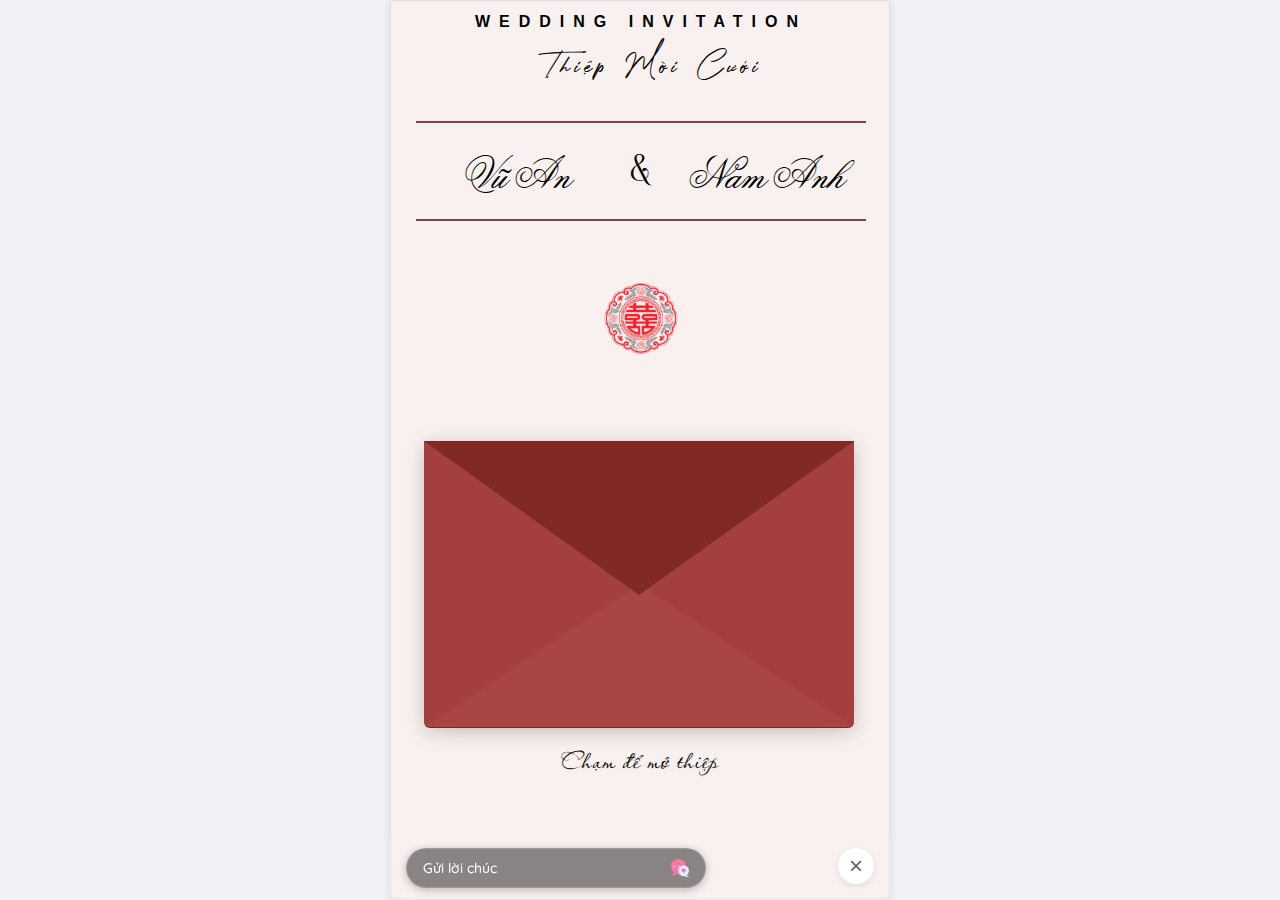
<file: index.html>
<!DOCTYPE html>
<html lang="vi">
  <head>
    <meta charset="UTF-8" />
    <meta name="viewport" content="width=device-width, initial-scale=1.0" />

    <!-- Primary Meta Tags -->
    <title>Thiệp cưới - Vũ An & Nam Anh - 30.11.2025</title>
    <meta name="title" content="Thiệp cưới Vũ An & Nam Anh 💒" />
    <meta
      name="description"
      content="Trân trọng kính mời bạn đến dự lễ thành hôn của chúng mình. Ngày 30/11/2025 | 13:30 ❤️"
    />

    <!-- Open Graph / Facebook -->
    <meta property="og:type" content="website" />
    <meta
      property="og:url"
      content="https://happyweddingnamanhvuan.netlify.app/"
    />
    <meta property="og:title" content="Thiệp cưới Vũ An & Nam Anh 💒" />
    <meta
      property="og:description"
      content="Trân trọng kính mời bạn đến dự lễ thành hôn của chúng mình. Ngày 30/11/2025 | 13:30 ❤️"
    />
    <meta
      property="og:image"
      content="https://happyweddingnamanhvuan.netlify.app/images/og-preview.jpg"
    />
    <meta
      property="og:image:secure_url"
      content="https://happyweddingnamanhvuan.netlify.app/images/og-preview.jpg"
    />
    <meta property="og:image:width" content="1200" />
    <meta property="og:image:height" content="630" />
    <meta property="og:image:alt" content="Vũ An & Nam Anh Wedding" />
    <meta property="og:image:type" content="image/jpeg" />
    <meta property="og:locale" content="vi_VN" />
    <meta property="og:site_name" content="Thiệp cưới Vũ An & Nam Anh" />

    <!-- Twitter Card -->
    <meta name="twitter:card" content="summary_large_image" />
    <meta
      name="twitter:url"
      content="https://happyweddingnamanhvuan.netlify.app/"
    />
    <meta name="twitter:title" content="Thiệp cưới Vũ An & Nam Anh 💒" />
    <meta
      name="twitter:description"
      content="Trân trọng kính mời bạn đến dự lễ thành hôn của chúng mình. Ngày 30/11/2025 | 13:30 ❤️"
    />
    <meta
      name="twitter:image"
      content="https://happyweddingnamanhvuan.netlify.app/images/og-preview.jpg"
    />

    <!-- Zalo Meta Tags -->
    <meta
      property="zalo:image"
      content="https://happyweddingnamanhvuan.netlify.app/images/og-preview.jpg"
    />
    <meta property="zalo:title" content="Thiệp cưới Vũ An & Nam Anh 💒" />
    <meta
      property="zalo:description"
      content="Trân trọng kính mời bạn đến dự lễ thành hôn của chúng mình. Ngày 30/11/2025 | 13:30 ❤️"
    />

    <!-- Favicon -->
    <link rel="icon" type="image/png" href="images/image1.png" />
    <link rel="apple-touch-icon" href="images/image1.png" />

    <link rel="stylesheet" href="css/style.css" />
    <link rel="preconnect" href="https://fonts.googleapis.com" />
    <link rel="preconnect" href="https://fonts.gstatic.com" crossorigin />
    <link
      href="https://fonts.googleapis.com/css2?family=Quicksand:wght@300;400;500;600;700&family=Great+Vibes&display=swap"
      rel="stylesheet"
    />
  </head>
  <body>
    <!-- Opening Screen Overlay -->
    <!-- <div class="opening-overlay" id="openingOverlay">
      <button class="open-button" id="openButton">Mở Thiệp</button>
    </div> -->

    <!-- Audio (starts when user opens the envelope) -->
    <audio
      id="bgMusic"
      src="music/leduong.mp3"
      loop
      preload="auto"
      playsinline
    ></audio>

    <!-- Main Container -->
    <div class="pc-container">
      <div class="pc-content">
        <div
          class="relative overflow-x-hidden styles_customScroll__kBx4W"
          style="background-color: #f9f1ef"
        >
          <!-- Root Page Container -->
          <div id="root-page-container">
            <div style="position: relative; width: 500px; height: 6200px">
              <!-- ========== SECTION 1: OPENING WITH ENVELOPE ========== -->

              <!-- Envelope Component -->
              <div
                data-node-id="rP4afTQMIg"
                style="
                  position: absolute;
                  top: 440px;
                  left: 33.2815px;
                  width: 430.1px;
                  height: 286.734px;
                  z-index: 77;
                  cursor: pointer;
                  transform: rotate(0deg);
                "
                class="animated-envelope-component"
                id="envelopeComponent"
              >
                <div
                  data-transition-key="rP4afTQMIg-slide-up-1.3-0.3-ease-out-false"
                  style="width: 100%; height: 100%"
                >
                  <!-- <div class="envelope-shadow"></div> -->
                  <div class="envelope-container close" id="envelopeContainer">
                    <!-- Back pocket (túi sau - nằm dưới cùng) -->
                    <div class="back pocket"></div>

                    <!-- Letter with photo (lá thư - nằm trong túi sau) -->
                    <div class="letter">
                      <img
                        src="./images/envelope.jpg"
                        alt="Couple"
                        style="
                          object-position: center -100px;
                          width: 100%;
                          height: 100%;
                          object-fit: cover;
                          border-radius: 6px;
                        "
                      />
                    </div>

                    <!-- Hearts (trái tim bay) -->
                    <div class="hearts">
                      <div class="heart a1"></div>
                      <div class="heart a2"></div>
                      <div class="heart a3"></div>
                    </div>

                    <!-- Front pocket (túi trước - nằm trước ảnh) -->
                    <div class="front pocket"></div>

                    <!-- Front flap (nắp trước - nằm trên cùng) -->
                    <div class="front flap"></div>

                    <!-- Wax seal (con dấu - nằm trên nắp) -->
                    <div
                      style="
                        background-image: url('https://cdn.cinelove.me/assets/plugins/wax-seal.webp');
                      "
                      class="wax-seal"
                    ></div>
                  </div>
                </div>
              </div>

              <!-- Tap to open hint under the envelope -->
              <div
                data-node-id="tapToOpen"
                style="
                  position: absolute;
                  top: 740px;
                  left: 0;
                  width: 500px;
                  height: auto;
                  z-index: 2;
                "
                class="text-box-component"
              >
                <div
                  data-transition-key="tapToOpen-slide-up-1.3-0.2-ease-out-false"
                >
                  <div class="open-hint">Chạm để mở thiệp</div>
                </div>
              </div>

              <!-- WEDDING INVITATION Text -->
              <div
                data-node-id="jEwFwxPy6x"
                style="
                  position: absolute;
                  top: 12.34719px;
                  left: 10px;
                  width: 480px;
                  height: auto;
                  z-index: 0;
                "
                class="text-box-component"
              >
                <div
                  data-transition-key="jEwFwxPy6x-slide-up-1.3-0-ease-out-false"
                >
                  <div
                    style="
                      color: #000000;
                      font-size: 16px;
                      font-weight: 700;
                      font-family: Arial;
                      text-align: center;
                      letter-spacing: 9px;
                    "
                  >
                    WEDDING INVITATION
                  </div>
                </div>
              </div>

              <!-- Thiệp mời cưới -->
              <div
                data-node-id="T_GUXbKvJQ"
                style="
                  position: absolute;
                  top: 53.896px;
                  left: 119.5px;
                  width: 286px;
                  height: auto;
                  z-index: 0;
                "
                class="text-box-component"
              >
                <div
                  data-transition-key="T_GUXbKvJQ-slide-up-1.3-0-ease-out-false"
                >
                  <div
                    style="
                      color: #000000;
                      font-size: 30px;
                      font-weight: 500;
                      font-family: 'fzPhotograph';
                      text-align: center;
                      letter-spacing: 5px;
                    "
                  >
                    Thiệp Mời Cưới
                  </div>
                </div>
              </div>

              <div
                style="
                  width: 90%;
                  height: 100px;
                  position: absolute;
                  top: 120px;
                  left: 5%;
                  display: flex;
                  text-align: center;
                  align-items: center;
                  border-top: 2px solid #834343;
                  border-bottom: 2px solid #834343;
                  margin: 0 auto;
                "
              >
                <!-- Vũ An -->
                <div
                  data-node-id="gGIGEA6OsO"
                  style="
                    position: relative;
                    width: 200px;
                    height: auto;
                    z-index: 0;
                  "
                  class="text-box-component"
                >
                  <div
                    data-transition-key="gGIGEA6OsO-slide-right-1.3-0-ease-out-false"
                  >
                    <div
                      style="
                        color: #000000;
                        font-size: 45px;
                        font-weight: 500;
                        font-family: 'BucThu', cursive;
                        text-align: center;
                      "
                    >
                      Vũ An
                    </div>
                  </div>
                </div>

                <!-- & Symbol -->
                <div
                  data-node-id="kwkIyNdroq"
                  style="
                    position: relative;
                    width: 50px;
                    height: 50px;
                    z-index: 0;
                  "
                  class="text-box-component"
                >
                  <div
                    data-transition-key="kwkIyNdroq-slide-up-1.3-0-ease-out-false"
                  >
                    <div
                      style="
                        color: #000000;
                        font-size: 35px;
                        font-weight: 300;
                        text-align: center;
                        font-family: 'Belinda Avenue', cursive;
                      "
                    >
                      &
                    </div>
                  </div>
                </div>
                <!-- Nam Anh -->
                <div
                  data-node-id="qwGJp4zhBD"
                  style="
                    position: relative;
                    width: 200px;
                    height: auto;
                    z-index: 0;
                  "
                  class="text-box-component"
                >
                  <div
                    data-transition-key="qwGJp4zhBD-slide-left-1.3-0-ease-out-false"
                  >
                    <div
                      style="
                        color: #000000;
                        font-size: 45px;
                        font-weight: 500;
                        font-family: 'BucThu', cursive;
                        text-align: center;
                      "
                    >
                      Nam Anh
                    </div>
                  </div>
                </div>
              </div>

              <!-- Center icon between names and envelope -->
              <div
                data-node-id="centerIconDoubleHappiness"
                style="
                  position: absolute;
                  top: 290px;
                  left: 223px;
                  width: 54px;
                  height: 54px;
                  z-index: 50;
                "
              >
                <img
                  src="./images/song_hy.png"
                  alt="Song hỷ"
                  style="
                    width: 100%;
                    height: 100%;
                    object-fit: contain;
                    scale: 1.4;
                    display: block;
                    filter: drop-shadow(0 1px 0 rgba(0, 0, 0, 0.05));
                  "
                />
              </div>

              <!-- ========== SECTION 2: COUNTDOWN ========== -->

              <!-- Decoration Material -->
              <div
                data-node-id="T_vyO9UNYN"
                style="
                  position: absolute;
                  top: 800px;
                  left: 25px;
                  width: 449px;
                  height: 600px;
                  z-index: 0;
                  opacity: 1;
                "
              >
                <div
                  data-transition-key="T_vyO9UNYN-slide-up-1.3-0.2-ease-out-false"
                  class="material-component"
                  style="
                    background-image: url('./images/image1.png');
                    background-size: cover;
                    background-position: center -70px;
                    border-radius: 8px;
                  "
                ></div>
              </div>

              <!-- Semi-transparent panel behind Countdown + Invitation text -->
              <div
                data-node-id="countdownOverlay"
                style="
                  position: absolute;
                  top: 1075px;
                  left: 47px;
                  width: 405px;
                  height: 300px;
                  z-index: 0;
                  border-radius: 8px;
                  background: rgba(255, 255, 255, 0.7);
                  box-shadow: 0 6px 22px rgba(0, 0, 0, 0.12);
                  border: 1px solid rgba(131, 67, 67, 0.08);
                "
              ></div>

              <!-- Countdown Component -->
              <div
                data-node-id="VcnezT8FF4"
                style="
                  position: absolute;
                  top: 1100px;
                  left: 92px;
                  width: 310px;
                  height: 65px;
                  z-index: 0;
                "
              >
                <div
                  data-transition-key="VcnezT8FF4-slide-up-1.3-0.3-ease-out-false"
                >
                  <div
                    style="color: #fff; width: 100%; height: 100%"
                    class="countdown"
                    id="countdown"
                  >
                    <div
                      style="
                        background-color: #a3403d;
                        width: 60px;
                        height: 60px;
                      "
                    >
                      <div
                        id="days"
                        style="
                          font-family: Arial;
                          color: white;
                          font-weight: lighter;
                          font-size: 14px;
                        "
                      >
                        0
                      </div>
                      <div
                        style="
                          font-family: Arial;
                          color: white;
                          font-weight: lighter;
                          font-size: 14px;
                        "
                      >
                        ngày
                      </div>
                    </div>
                    <div
                      style="
                        background-color: #a3403d;
                        width: 60px;
                        height: 60px;
                      "
                    >
                      <div
                        id="hours"
                        style="
                          font-family: Arial;
                          color: white;
                          font-weight: lighter;
                          font-size: 14px;
                        "
                      >
                        0
                      </div>
                      <div
                        style="
                          font-family: Arial;
                          color: white;
                          font-weight: lighter;
                          font-size: 14px;
                        "
                      >
                        giờ
                      </div>
                    </div>
                    <div
                      style="
                        background-color: #a3403d;
                        width: 60px;
                        height: 60px;
                      "
                    >
                      <div
                        id="minutes"
                        style="
                          font-family: Arial;
                          color: white;
                          font-weight: lighter;
                          font-size: 14px;
                        "
                      >
                        0
                      </div>
                      <div
                        style="
                          font-family: Arial;
                          color: white;
                          font-weight: lighter;
                          font-size: 14px;
                        "
                      >
                        phút
                      </div>
                    </div>
                    <div
                      style="
                        background-color: #a3403d;
                        width: 60px;
                        height: 60px;
                      "
                    >
                      <div
                        id="seconds"
                        style="
                          font-family: Arial;
                          color: white;
                          font-weight: lighter;
                          font-size: 14px;
                        "
                      >
                        0
                      </div>
                      <div
                        style="
                          font-family: Arial;
                          color: white;
                          font-weight: lighter;
                          font-size: 14px;
                        "
                      >
                        giây
                      </div>
                    </div>
                  </div>
                </div>
              </div>

              <!-- INVITATION -->
              <div
                data-node-id="HKFOtc7D8d"
                style="
                  position: absolute;
                  top: 1170px;
                  left: 42.5px;
                  width: 442px;
                  height: auto;
                  z-index: 0;
                "
              >
                <div
                  data-transition-key="HKFOtc7D8d-slide-up-1.3-0-ease-out-false"
                >
                  <div
                    style="
                      color: #8b2f30;
                      font-size: 26px;
                      font-weight: 500;
                      font-family: Arial;
                      text-align: center;
                      letter-spacing: 11px;
                    "
                  >
                    INVITATION
                  </div>
                </div>
              </div>

              <!-- Invitation Text -->
              <div
                data-node-id="yzG9SiFPMT"
                style="
                  position: absolute;
                  top: 1210px;
                  left: 73px;
                  width: 365px;
                  height: auto;
                  z-index: 0;
                "
              >
                <div
                  data-transition-key="yzG9SiFPMT-slide-up-1.3-0-ease-out-false"
                >
                  <div
                    style="
                      color: #8b2f30;
                      font-size: 15px;
                      font-weight: 500;
                      font-family: Quicksand;
                      text-align: center;
                      line-height: 1.62;
                    "
                  >
                    Gửi đến gia đình và bạn bè thân mến,<br />
                    Cảm ơn bạn đã dành thời gian quý báu và thật vinh hạnh khi
                    được chia sẻ niềm hạnh phúc của chúng mình cùng bạn.<br />
                    Trân trọng kính mời bạn đến dự lễ cưới của chúng mình
                  </div>
                </div>
              </div>

              <!-- ========== SECTION 3: CEREMONY DETAILS ========== -->

              <!-- Thin vertical lines above and below "Lễ Thành Hôn" -->
              <div
                data-node-id="ceremonyLineTop"
                style="
                  position: absolute;
                  top: 1410px;
                  left: 49px;
                  width: 5px;
                  height: 86px;
                  border-radius: 2px;
                  background: linear-gradient(
                    to right,
                    rgba(163, 64, 61, 0.18) 0 0.6px,
                    #000000 0.6px 2.4px,
                    rgba(163, 64, 61, 0.18) 2.4px 3px
                  );
                  opacity: 0.95;
                  box-shadow: 0 0 0.5px rgba(131, 67, 67, 0.25);
                  z-index: 0;
                "
              ></div>
              <div
                data-node-id="ceremonyLineBottom"
                style="
                  position: absolute;
                  top: 1648px;
                  left: 49px;
                  width: 5px;
                  height: 86px;
                  border-radius: 2px;
                  background: linear-gradient(
                    to right,
                    rgba(163, 64, 61, 0.18) 0 0.6px,
                    #000000 0.6px 2.4px,
                    rgba(163, 64, 61, 0.18) 2.4px 3px
                  );
                  opacity: 0.95;
                  box-shadow: 0 0 0.5px rgba(131, 67, 67, 0.25);
                  z-index: 0;
                "
              ></div>

              <div
                data-node-id="tvLlRJXyQh"
                style="
                  position: absolute;
                  top: 1509px;
                  left: 0px;
                  width: 100px;
                  height: auto;
                  z-index: 0;
                "
              >
                <div
                  data-transition-key="tvLlRJXyQh-slide-right-1.3-0-ease-out-false"
                >
                  <div
                    style="
                      color: #1f1a1a;
                      font-size: 29px;
                      font-weight: bolder;
                      font-family: 'HoaTay1', cursive;
                      text-align: center;
                    "
                  >
                    Lễ
                  </div>
                </div>
              </div>

              <div
                data-node-id="t5yH0GPYHd"
                style="
                  position: absolute;
                  top: 1551.85px;
                  left: 0px;
                  width: 100px;
                  height: auto;
                  z-index: 0;
                "
              >
                <div
                  data-transition-key="t5yH0GPYHd-slide-right-1.3-0-ease-out-false"
                >
                  <div
                    style="
                      color: #1f1a1a;
                      font-size: 29px;
                      font-weight: bolder;
                      font-family: 'HoaTay1', cursive;
                      text-align: center;
                    "
                  >
                    Thành
                  </div>
                </div>
              </div>

              <div
                data-node-id="kp-24SGAyV"
                style="
                  position: absolute;
                  top: 1598.04px;
                  left: 0px;
                  width: 100px;
                  height: auto;
                  z-index: 0;
                "
              >
                <div
                  data-transition-key="kp-24SGAyV-slide-right-1.3-0-ease-out-false"
                >
                  <div
                    style="
                      color: #1f1a1a;
                      font-size: 29px;
                      font-weight: bolder;
                      font-family: 'HoaTay1', cursive;
                      text-align: center;
                    "
                  >
                    Hôn
                  </div>
                </div>
              </div>

              <!-- Groom Name -->
              <div
                data-node-id="nH7HtbJpq4"
                style="
                  position: absolute;
                  top: 1490.98px;
                  left: 100.8px;
                  width: 250px;
                  height: auto;
                  z-index: 0;
                "
              >
                <div
                  data-transition-key="nH7HtbJpq4-slide-up-1.3-0-ease-out-false"
                >
                  <div
                    style="
                      color: #8b2f30;
                      font-size: 40px;
                      font-weight: bold;
                      font-family: 'HoaTay1', cursive;
                      text-align: center;
                    "
                  >
                    Vũ Nam Anh
                  </div>
                </div>
              </div>

              <!-- Bride Name -->
              <div
                data-node-id="JBgwRLwkbL"
                style="
                  position: absolute;
                  top: 1607.4px;
                  left: 231.5px;
                  width: 250px;
                  height: auto;
                  z-index: 0;
                "
              >
                <div
                  data-transition-key="JBgwRLwkbL-slide-left-1.3-0-ease-out-false"
                >
                  <div
                    style="
                      color: #8b2f30;
                      font-size: 40px;
                      font-weight: bold;
                      font-family: 'HoaTay1', cursive;
                      text-align: center;
                    "
                  >
                    Vũ Thị An
                  </div>
                </div>
              </div>

              <!-- & Symbol -->
              <div
                data-node-id="papp_oyCWW"
                style="
                  position: absolute;
                  top: 1560.84px;
                  left: 153.05px;
                  width: 206.5px;
                  height: auto;
                  z-index: 0;
                "
              >
                <div
                  data-transition-key="papp_oyCWW-slide-up-1.3-0-ease-out-false"
                >
                  <div
                    style="
                      color: #8b2f30;
                      font-size: 30px;
                      font-weight: bold;
                      text-align: center;
                      font-family: 'HoaTay1', cursive;
                    "
                  >
                    &
                  </div>
                </div>
              </div>

              <!-- Parents Info - Groom -->
              <div
                data-node-id="uCv5Voh3eD"
                style="
                  position: absolute;
                  top: 1745px;
                  left: -5.15px;
                  width: 201.5px;
                  height: auto;
                  z-index: 0;
                "
              >
                <div
                  data-transition-key="uCv5Voh3eD-slide-right-1.3-0-ease-out-false"
                >
                  <div
                    style="
                      color: #000000;
                      font-size: 23px;
                      font-family: 'Belinda Avenue', cursive;
                      text-align: center;
                    "
                  >
                    Nhà Trai
                  </div>
                </div>
              </div>

              <div
                data-node-id="fxn1f33Y3m"
                style="
                  position: absolute;
                  top: 1793.2px;
                  left: 3.85px;
                  width: 193.9px;
                  height: auto;
                  z-index: 0;
                "
              >
                <div
                  data-transition-key="fxn1f33Y3m-slide-right-1.3-0-ease-out-false"
                >
                  <div
                    style="
                      color: #000000;
                      font-size: 18px;
                      font-weight: 500;
                      font-family: Quicksand;
                      text-align: center;
                    "
                  >
                    Ông: Vũ Ngọc Sang
                  </div>
                </div>
              </div>

              <div
                data-node-id="lEdDtKu3Tk"
                style="
                  position: absolute;
                  top: 1822.2px;
                  left: 3.9px;
                  width: 193.9px;
                  height: auto;
                  z-index: 0;
                "
              >
                <div
                  data-transition-key="lEdDtKu3Tk-slide-right-1.3-0-ease-out-false"
                >
                  <div
                    style="
                      color: #000000;
                      font-size: 18px;
                      font-weight: 500;
                      font-family: Quicksand;
                      text-align: center;
                    "
                  >
                    Bà : Nguyễn Thị Thu
                  </div>
                </div>
              </div>

              <div
                data-node-id="8B86R18A1v"
                style="
                  position: absolute;
                  top: 1854.95px;
                  left: 3.9px;
                  width: 193.9px;
                  height: auto;
                  z-index: 0;
                "
              >
                <div
                  data-transition-key="8B86R18A1v-slide-right-1.3-0-ease-out-false"
                >
                  <div
                    style="
                      color: #000000;
                      font-size: 18px;
                      font-weight: 500;
                      font-family: Quicksand;
                      text-align: center;
                    "
                  >
                    Hưng Yên
                  </div>
                </div>
              </div>

              <!-- Parents Info - Bride -->
              <div
                data-node-id="Fh53RbqNJ3"
                style="
                  position: absolute;
                  top: 1745px;
                  left: 296.05px;
                  width: 201.5px;
                  height: auto;
                  z-index: 0;
                "
              >
                <div
                  data-transition-key="Fh53RbqNJ3-slide-left-1.3-0-ease-out-false"
                >
                  <div
                    style="
                      color: #000000;
                      font-size: 23px;
                      font-family: 'Belinda Avenue', cursive;
                      text-align: center;
                    "
                  >
                    Nhà Gái
                  </div>
                </div>
              </div>

              <div
                data-node-id="PvD9attWk4"
                style="
                  position: absolute;
                  top: 1793.16px;
                  left: 265.05px;
                  width: 235px;
                  height: auto;
                  z-index: 0;
                "
              >
                <div
                  data-transition-key="PvD9attWk4-slide-left-1.3-0-ease-out-false"
                >
                  <div
                    style="
                      color: #000000;
                      font-size: 18px;
                      font-weight: 500;
                      font-family: Quicksand;
                      text-align: center;
                    "
                  >
                    Bà: Nguyễn Thị Nga
                  </div>
                </div>
              </div>

              <div
                data-node-id="tc9S5S9lDs"
                style="
                  position: absolute;
                  top: 1854.98px;
                  left: 280.5px;
                  width: 193.9px;
                  height: auto;
                  z-index: 0;
                "
              >
                <div
                  data-transition-key="tc9S5S9lDs-slide-left-1.3-0-ease-out-false"
                >
                  <div
                    style="
                      color: #000000;
                      font-size: 18px;
                      font-weight: 500;
                      font-family: Quicksand;
                      text-align: center;
                    "
                  >
                    Hưng Yên
                  </div>
                </div>
              </div>

              <!-- ========== SECTION 4: WEDDING DETAILS ========== -->

              <!-- Decorative frame behind the Wedding Details block (like sample card) -->
              <div
                class="event-info-card"
                style="
                  top: 1892px;
                  left: 20px;
                  width: 460px;
                  height: 420px;
                  z-index: 0;
                "
              ></div>

              <div
                data-node-id="JFI-scVoG3"
                style="
                  position: absolute;
                  top: 1904.18px;
                  left: 25.5px;
                  width: 448px;
                  height: auto;
                  z-index: 0;
                "
              >
                <div
                  data-transition-key="JFI-scVoG3-slide-up-1.3-0-ease-out-false"
                >
                  <div
                    style="
                      color: #3b3232;
                      font-size: 26px;
                      font-weight: bold;
                      font-family: 'Belinda Avenue';
                      text-align: center;
                      text-transform: uppercase;
                      letter-spacing: 0;
                      -webkit-text-stroke: 0.01px #000000;
                      text-shadow: 0 0.01px 0 #000, 0.01px 0 0 #000,
                        0 -0.01px 0 #000, -0.01px 0 0 #000, 0.1px 0.1px 0 #000,
                        -0.01px 0.01px 0 #000, 0.1px -0.01px 0 #000,
                        -0.01px -0.01px 0 #000;
                    "
                  >
                    lễ thành hôn
                  </div>
                </div>
              </div>

              <div
                data-node-id="VPUtL1W7Ce"
                style="
                  position: absolute;
                  top: 1949.35px;
                  left: 25.5px;
                  width: 448px;
                  height: auto;
                  z-index: 0;
                "
              >
                <div
                  data-transition-key="VPUtL1W7Ce-slide-up-1.3-0-ease-out-false"
                >
                  <div
                    style="
                      color: #3b3232;
                      font-size: 16px;
                      font-weight: bold;
                      font-family: 'Belinda Avenue';
                      text-align: center;
                      text-transform: uppercase;
                      letter-spacing: 0;
                    "
                  >
                    Vào lúc 13:30 chủ nhật
                  </div>
                </div>
              </div>

              <!-- Date Display -->
              <div
                data-node-id="sMFaGlobqu"
                style="
                  position: absolute;
                  top: 1989.51px;
                  left: 17.3px;
                  width: 169.7px;
                  height: 96px;
                  border-top: 2px double #999999;
                  border-bottom: 2px double #999999;
                  box-sizing: border-box;
                  z-index: 0;
                "
              >
                <div
                  data-transition-key="sMFaGlobqu-slide-right-1.3-0-ease-out-false"
                  style="
                    width: 100%;
                    height: 100%;
                    display: flex;
                    align-items: center;
                    justify-content: center;
                  "
                >
                  <div
                    style="
                      color: #3b3232;
                      font-size: 28px;
                      font-weight: bold;
                      font-family: 'Belinda Avenue Local', 'Belinda Avenue';
                      text-align: center;
                      text-transform: uppercase;
                      letter-spacing: 0;
                      height: 34px;
                      -webkit-text-stroke: 0.01px #3b3232;
                      text-shadow: 0 0.01px 0 #3b3232, 0.01px 0 0 #3b3232,
                        0 -0.01px 0 #3b3232, -0.01px 0 0 #3b3232,
                        0.1px 0.1px 0 #3b3232, -0.01px 0.01px 0 #3b3232,
                        0.1px -0.01px 0 #3b3232, -0.01px -0.01px 0 #3b3232;
                    "
                  >
                    Tháng 11&nbsp;
                  </div>
                </div>
              </div>

              <div
                data-node-id="8lonBDS1Z_"
                style="
                  position: absolute;
                  top: 1989.51px;
                  width: 100%;
                  height: 96px;
                  z-index: 0;
                "
              >
                <div
                  data-transition-key="8lonBDS1Z_-slide-up-1.3-0-ease-out-false"
                  style="
                    width: 100%;
                    height: 100%;
                    display: flex;
                    align-items: center;
                    justify-content: center;
                  "
                >
                  <div
                    style="
                      color: #8b2f30;
                      font-size: 85px;
                      font-weight: bold;
                      font-family: 'Belinda Avenue Local', 'Belinda Avenue';
                      text-align: center;
                      text-transform: uppercase;
                      vertical-align: middle;
                      letter-spacing: 0;
                      height: 106px;
                      -webkit-text-stroke: 0.01px #8b2f30;
                      text-shadow: 0 0.01px 0 #8b2f30, 0.01px 0 0 #8b2f30,
                        0 -0.01px 0 #8b2f30, -0.01px 0 0 #8b2f30,
                        0.1px 0.1px 0 #8b2f30, -0.01px 0.01px 0 #8b2f30,
                        0.1px -0.01px 0 #8b2f30, -0.01px -0.01px 0 #8b2f30;
                    "
                  >
                    30
                  </div>
                </div>
              </div>

              <div
                data-node-id="sMFaGlobqu"
                style="
                  position: absolute;
                  top: 1989.51px;
                  right: 17.3px;
                  width: 169.7px;
                  height: 96px;
                  border-top: 2px double #999999;
                  border-bottom: 2px double #999999;
                  box-sizing: border-box;
                  z-index: 0;
                "
              >
                <div
                  data-transition-key="sMFaGlobqu-slide-right-1.3-0-ease-out-false"
                  style="
                    width: 100%;
                    height: 100%;
                    display: flex;
                    align-items: center;
                    justify-content: center;
                  "
                >
                  <div
                    style="
                      color: #3b3232;
                      font-size: 28px;
                      font-weight: bold;
                      font-family: 'Belinda Avenue Local', 'Belinda Avenue';
                      text-align: center;
                      text-transform: uppercase;
                      letter-spacing: 0;
                      height: 34px;
                      -webkit-text-stroke: 0.01px #3b3232;
                      text-shadow: 0 0.01px 0 #3b3232, 0.01px 0 0 #3b3232,
                        0 -0.01px 0 #3b3232, -0.01px 0 0 #3b3232,
                        0.1px 0.1px 0 #3b3232, -0.01px 0.01px 0 #3b3232,
                        0.1px -0.01px 0 #3b3232, -0.01px -0.01px 0 #3b3232;
                    "
                  >
                    Năm 2025
                  </div>
                </div>
              </div>

              <div
                data-node-id="CZJb7cjbFz"
                style="
                  position: absolute;
                  top: 2100px;
                  left: 32.3px;
                  width: 448px;
                  height: auto;
                  z-index: 0;
                "
              >
                <div
                  data-transition-key="CZJb7cjbFz-slide-up-1.3-0-ease-out-false"
                >
                  <div
                    style="
                      color: #3b3232;
                      font-size: 16px;
                      font-family: 'Belinda Avenue';
                      text-align: center;
                      letter-spacing: 0;
                    "
                  >
                    (Tức ngày 11 tháng 10 âm lịch)
                  </div>
                </div>
              </div>

              <!-- ========== SECTION 5: COUPLE PHOTOS ========== -->

              <!-- Section 5/6 background column (right) to match original pink block -->
              <div
                data-node-id="bgRightCol"
                style="
                  position: absolute;
                  top: 2155px;
                  right: 0px;
                  width: 250px;
                  height: 885px;
                  z-index: 1;
                  background-color: #f1c7cc;
                "
              ></div>

              <!-- Soft gradient circle top-left -->
              <!-- <div data-node-id="softGradCircle" style="position:absolute;top:2578px;left:24px;width:72px;height:72px;border-radius:50%;background:radial-gradient(circle at 40% 40%, rgba(210,160,160,0.55) 0%, rgba(210,160,160,0.18) 50%, rgba(210,160,160,0) 72%);z-index:4"></div> -->

              <div
                data-node-id="yAyLslnFSW"
                style="
                  position: absolute;
                  top: 2175px;
                  left: 70px;
                  width: 360px;
                  height: auto;
                  z-index: 5;
                "
              >
                <div
                  data-transition-key="yAyLslnFSW-slide-up-1.3-0-ease-out-false"
                >
                  <div
                    style="
                      color: #834343;
                      font-size: 23px;
                      font-weight: 500;
                      font-family: Arial;
                      text-align: center;
                      letter-spacing: 12px;
                    "
                  >
                    SWEET WEDDING
                  </div>
                </div>
              </div>

              <!-- Small decorative photo left -->
              <div
                data-node-id="Otl-x1ZRQq"
                style="
                  position: absolute;
                  top: 2162.67px;
                  left: 22.5122px;
                  width: 70.1px;
                  height: 56.0799px;
                  z-index: 4;
                "
              >
                <div
                  data-transition-key="Otl-x1ZRQq-slide-right-1.3-0.2-ease-out-false"
                  class="photo-bg-wrap"
                  style="
                    background-image: url('images/blink.png');
                    background-size: cover;
                    border-radius: 0;
                  "
                ></div>
              </div>

              <!-- Couple Photos -->
              <!-- Frame behind the top photo: transparent fill with thin border -->
              <div
                data-node-id="topPhotoFrame"
                style="
                  position: absolute;
                  top: 2233px;
                  right: 30px;
                  width: 310px;
                  height: 420px;
                  background: rgba(185, 140, 140, 0.3);
                  border: 4px solid rgba(185, 140, 140, 0.9);
                  z-index: 5;
                "
              ></div>

              <div
                data-node-id="1NjyOJEzF8"
                style="
                  position: absolute;
                  top: 2243px;
                  right: 40px;
                  width: 290px;
                  height: 400px;
                  z-index: 6;
                  box-shadow: 0 8px 32px rgba(0, 0, 0, 0.08);
                "
              >
                <div
                  data-transition-key="1NjyOJEzF8-slide-up-1.3-0.2-ease-out-false"
                  class="photo-bg-wrap"
                  style="
                    width: 100%;
                    height: 100%;
                    background-image: url('./images/yes_i_do.jpg');
                    background-size: cover;
                    background-position: center;
                    border-radius: 0;
                  "
                ></div>
              </div>

              <!-- ========== SECTION 6: MARRY ME? YES I DO! ========== -->

              <!-- "marry" text - left shadow -->
              <div
                data-node-id="-iH4xr2oh0"
                style="
                  position: absolute;
                  top: 2283.16px;
                  left: -5.2px;
                  width: 258px;
                  height: auto;
                  z-index: 9;
                "
              >
                <div
                  data-transition-key="-iH4xr2oh0-slide-right-1.3-0-ease-out-false"
                >
                  <div
                    style="
                      color: #834343;
                      font-size: 48px;
                      font-weight: 500;
                      font-family: Quicksand;
                      text-align: center;
                      letter-spacing: 13px;
                      text-transform: uppercase;
                    "
                  >
                    marry
                  </div>
                </div>
              </div>

              <!-- "marry" text - left main -->
              <div
                data-node-id="9Vgg0FGheE"
                style="
                  position: absolute;
                  top: 2283.72px;
                  left: -1.6px;
                  width: 260px;
                  height: auto;
                  z-index: 8;
                "
              >
                <div
                  data-transition-key="9Vgg0FGheE-slide-right-1.3-0-ease-out-false"
                >
                  <div
                    style="
                      color: #834343;
                      font-size: 48px;
                      font-weight: 500;
                      font-family: Quicksand;
                      text-align: center;
                      letter-spacing: 13px;
                      text-transform: uppercase;
                    "
                  >
                    marry
                  </div>
                </div>
              </div>

              <!-- "me?" text - left shadow -->
              <div
                data-node-id="DBdileGczB"
                style="
                  position: absolute;
                  top: 2379.52px;
                  left: 6.8px;
                  width: 205px;
                  height: auto;
                  z-index: 10;
                "
              >
                <div
                  data-transition-key="DBdileGczB-slide-right-1.3-0-ease-out-false"
                >
                  <div
                    style="
                      color: #834343;
                      font-size: 49px;
                      font-weight: 500;
                      font-family: Quicksand;
                      text-align: center;
                      letter-spacing: 8px;
                      text-transform: uppercase;
                    "
                  >
                    me?
                  </div>
                </div>
              </div>

              <!-- "me?" text - left main -->
              <div
                data-node-id="mNWHJQG_w0"
                style="
                  position: absolute;
                  top: 2379.49px;
                  left: 10px;
                  width: 207px;
                  height: auto;
                  z-index: 9;
                "
              >
                <div
                  data-transition-key="mNWHJQG_w0-slide-right-1.3-0-ease-out-false"
                >
                  <div
                    style="
                      color: #834343;
                      font-size: 49px;
                      font-weight: 500;
                      font-family: Quicksand;
                      text-align: center;
                      letter-spacing: 8px;
                      text-transform: uppercase;
                    "
                  >
                    me?
                  </div>
                </div>
              </div>

              <!-- Large couple photo vertical -->
              <div
                data-node-id="-i1VCh3Ex4"
                style="
                  position: absolute;
                  top: 2555px;
                  left: 12px;
                  width: 270px;
                  height: 450px;
                  z-index: 8;
                "
              >
                <div
                  data-transition-key="-i1VCh3Ex4-slide-up-1.3-0.2-ease-out-false"
                  class="photo-bg-wrap"
                  style="
                    width: 100%;
                    height: 100%;
                    background-image: url('images/marry_me.jpg');
                    background-size: cover;
                    border-radius: 0;
                  "
                ></div>
              </div>

              <!-- "yes" text - right burgundy -->
              <div
                data-node-id="3RSuu6twqF"
                style="
                  position: absolute;
                  top: 2730px;
                  left: 317px;
                  width: 155.5px;
                  height: auto;
                  z-index: 12;
                "
              >
                <div
                  data-transition-key="3RSuu6twqF-slide-left-1.3-0-ease-out-false"
                >
                  <div
                    style="
                      color: #834343;
                      font-size: 48px;
                      font-weight: 300;
                      font-family: Quicksand;
                      text-align: center;
                      letter-spacing: 10px;
                      text-transform: uppercase;
                    "
                  >
                    yes!
                  </div>
                </div>
              </div>

              <!-- "yes" text - right white shadow -->
              <div
                data-node-id="ihmsfgVT_l"
                style="
                  position: absolute;
                  top: 2730px;
                  left: 315px;
                  width: 155.5px;
                  height: auto;
                  z-index: 14;
                "
              >
                <div
                  data-transition-key="ihmsfgVT_l-slide-left-1.3-0-ease-out-false"
                >
                  <div
                    style="
                      color: #ffffff;
                      font-size: 48px;
                      font-weight: 300;
                      font-family: Quicksand;
                      text-align: center;
                      letter-spacing: 13px;
                      text-transform: uppercase;
                    "
                  >
                    yes!
                  </div>
                </div>
              </div>

              <!-- "i" text - right burgundy -->
              <div
                data-node-id="vZU8Nf2sVC"
                style="
                  position: absolute;
                  top: 2800px;
                  left: 285px;
                  width: 155.5px;
                  height: auto;
                  z-index: 100;
                "
              >
                <div
                  data-transition-key="vZU8Nf2sVC-slide-left-1.3-0-ease-out-false"
                >
                  <div
                    style="
                      color: #8b2f30;
                      font-size: 48px;
                      font-weight: 300;
                      font-family: Quicksand;
                      text-align: center;
                      letter-spacing: 13px;
                      text-transform: uppercase;
                    "
                  >
                    i
                  </div>
                </div>
              </div>

              <!-- "i" text - right white shadow -->
              <div
                data-node-id="PnL5s18wvr"
                style="
                  position: absolute;
                  top: 2800px;
                  left: 282px;
                  width: 155.5px;
                  height: auto;
                  z-index: 101;
                "
              >
                <div
                  data-transition-key="PnL5s18wvr-slide-left-1.3-0-ease-out-false"
                >
                  <div
                    style="
                      color: #ffffff;
                      font-size: 48px;
                      font-weight: 300;
                      font-family: Quicksand;
                      text-align: center;
                      letter-spacing: 13px;
                      text-transform: uppercase;
                    "
                  >
                    i
                  </div>
                </div>
              </div>

              <!-- "do" text - right burgundy -->
              <div
                data-node-id="kETrJ2PD7r"
                style="
                  position: absolute;
                  top: 2800px;
                  left: 373px;
                  width: 101px;
                  height: auto;
                  z-index: 100;
                "
              >
                <div
                  data-transition-key="kETrJ2PD7r-slide-left-1.3-0-ease-out-false"
                >
                  <div
                    style="
                      color: #8b2f30;
                      font-size: 48px;
                      font-weight: 300;
                      font-family: Quicksand;
                      text-align: center;
                      letter-spacing: 2px;
                      text-transform: uppercase;
                    "
                  >
                    do
                  </div>
                </div>
              </div>

              <!-- "do" text - right white shadow -->
              <div
                data-node-id="lUOWEjCBHN"
                style="
                  position: absolute;
                  top: 2800px;
                  left: 370px;
                  width: 101px;
                  height: auto;
                  z-index: 101;
                "
              >
                <div
                  data-transition-key="lUOWEjCBHN-slide-left-1.3-0-ease-out-false"
                >
                  <div
                    style="
                      color: #ffffff;
                      font-size: 48px;
                      font-weight: 300;
                      font-family: Quicksand;
                      text-align: center;
                      letter-spacing: 2px;
                      text-transform: uppercase;
                    "
                  >
                    do
                  </div>
                </div>
              </div>

              <!-- Small decorative heart photo -->
              <div
                data-node-id="eztPvUB2Go"
                style="
                  position: absolute;
                  top: 2680px;
                  left: 358px;
                  width: 122.6px;
                  height: 80.916px;
                  z-index: 10;
                  opacity: 1;
                "
              >
                <div
                  data-transition-key="eztPvUB2Go-slide-left-1.3-0.2-ease-out-false"
                  class="photo-bg-wrap"
                  style="
                    background-image: url('images/heart.png');
                    background-size: contain;
                    background-position: center;
                    border-radius: 0;
                  "
                ></div>
              </div>

              <!--3050-->
              <div
                data-node-id="8Pw_teU2Rt"
                class="jsx-3557960200"
                style="
                  position: absolute;
                  top: 3175px;
                  left: 300px;
                  width: 180px;
                  height: 125px;
                  z-index: 84;
                  cursor: default;
                  transform: rotate(0deg) scale(1, 1);
                "
              >
                <div
                  data-transition-key="8Pw_teU2Rt-slide-up-2.1-0.1-ease-out-false"
                  data-node-id="8Pw_teU2Rt"
                  style="
                    transition: 2.1s ease-out 0.1s;
                    transform: none;
                    opacity: 1;
                    width: 100%;
                    height: 100%;
                  "
                >
                  <div
                    class="jsx-3557960200"
                    style="
                      position: relative;
                      width: 100%;
                      height: 100%;
                      display: flex;
                      align-items: center;
                      justify-content: center;
                      box-sizing: border-box;
                      background-color: transparent;
                      text-shadow: rgba(0, 0, 0, 0) 0px 0px 2px;
                      opacity: 1;
                    "
                  >
                    <div class="jsx-3557960200 material-component">
                      <div
                        class="jsx-3557960200 photo-bg-wrap"
                        style="
                          background-image: url('images/love.png');
                          border: 0px solid;
                          border-radius: 0px;
                          padding: 0px;
                          box-shadow: none;
                        "
                      ></div>
                    </div>
                  </div>
                </div>
              </div>
              <div
                data-node-id="imageLeftStyle"
                style="
                  position: absolute;
                  top: 3435px;
                  right: 30px;
                  width: 270px;
                  height: 450px;
                  border: #8b2f30 1px solid;
                  z-index: 6;
                  box-shadow: 0 8px 32px rgba(0, 0, 0, 0.08);
                "
              ></div>
              <div
                data-node-id="imageLeftStyle"
                style="
                  position: absolute;
                  top: 3425px;
                  right: 20px;
                  width: 270px;
                  height: 450px;
                  z-index: 6;
                  box-shadow: 0 8px 32px rgba(0, 0, 0, 0.08);
                "
              >
                <div
                  data-transition-key="imageLeftStyle-slide-up-1.3-0.2-ease-out-false"
                  class="photo-bg-wrap"
                  style="
                    width: 100%;
                    height: 100%;
                    background-image: url('./images/image5.jpg');
                    background-size: cover;
                    background-position: center;
                    border-radius: 0;
                  "
                ></div>
              </div>
              <div
                data-node-id="imageLeftStyle"
                style="
                  position: absolute;
                  top: 3075px;
                  left: 20px;
                  width: 270px;
                  height: 450px;
                  z-index: 6;
                  box-shadow: 0 8px 32px rgba(0, 0, 0, 0.08);
                "
              >
                <div
                  data-transition-key="imageLeftStyle-slide-up-1.3-0.2-ease-out-false"
                  class="photo-bg-wrap"
                  style="
                    width: 100%;
                    height: 100%;
                    background-image: url('./images/image6.jpg');
                    background-size: cover;
                    background-position: center;
                    border-radius: 0;
                  "
                ></div>
              </div>

              <!-- Tiệc cưới nhà trai -->
              <div
                class="event-info-panel"
                style="top: 4777px; left: 20px; width: 460px; z-index: 2"
              >
                <div class="event-info-title">TIỆC CƯỚI NHÀ TRAI</div>
                <div class="event-info-time">CHỦ NHẬT | 09:00</div>
                <div class="event-info-date">30 . 11 . 2025</div>
                <div class="event-info-lunar">
                  (Tức Ngày 11 Tháng 10 Âm Lịch)
                </div>
                <div
                  data-node-id="dXcuNYw1ET"
                  style="width: 448px; height: auto; z-index: 0"
                >
                  <div
                    data-transition-key="dXcuNYw1ET-slide-up-1.3-0-ease-out-false"
                  >
                    <div
                      style="
                        color: #000000;
                        font-size: 18px;
                        font-family: 'Belinda Avenue';
                        text-align: center;
                        text-transform: uppercase;
                        letter-spacing: 0;
                      "
                    >
                      Tư gia nhà trai
                    </div>
                  </div>
                </div>

                <div
                  data-node-id="e3zKsoJ7VU"
                  style="width: 448px; height: auto; z-index: 0"
                >
                  <div
                    data-transition-key="e3zKsoJ7VU-slide-up-1.3-0-ease-out-false"
                  >
                    <div
                      style="
                        color: #000000;
                        font-size: 14px;
                        font-weight: bold;
                        font-family: 'Belinda Avenue';
                        text-align: center;
                        letter-spacing: 0;
                      "
                    >
                      Ngõ 83 - Nguyễn Thiện Thuật - Khoái Châu
                    </div>
                  </div>
                </div>

                <div
                  style="width: 70%; height: 200px; z-index: 1"
                  class="map-card"
                >
                  <div
                    data-transition-key="6h36zPFUAd-slide-up-1.3-0.3-ease-out-false"
                  >
                    <iframe
                      class="map-iframe"
                      src="https://maps.google.com/maps?q=20.834944979722973,105.98066285937402&z=17&output=embed"
                      allowfullscreen
                    ></iframe>
                  </div>
                </div>
              </div>

              <!-- Tiệc cưới nhà gái -->
              <!-- <div
                class="event-info-panel"
                style="top: 5327px; left: 20px; width: 460px; z-index: 2"
              >
                <div class="event-info-title">TIỆC CƯỚI NHÀ GÁI</div>
                <div class="event-info-time">THỨ BẢY | 17:30</div>
                <div class="event-info-date">29 . 11 . 2025</div>
                <div class="event-info-lunar">
                  (Tức Ngày 10 Tháng 10 Âm Lịch)
                </div>
                <div
                  data-node-id="dXcuNYw1ET"
                  style="width: 448px; height: auto; z-index: 0"
                >
                  <div
                    data-transition-key="dXcuNYw1ET-slide-up-1.3-0-ease-out-false"
                  >
                    <div
                      style="
                        color: #3b3232;
                        font-size: 18px;
                        font-family: 'Belinda Avenue';
                        text-align: center;
                        text-transform: uppercase;
                        letter-spacing: 0;
                      "
                    >
                      Tư gia nhà gái
                    </div>
                  </div>
                </div>

                <div
                  data-node-id="e3zKsoJ7VU"
                  style="width: 448px; height: auto; z-index: 0"
                >
                  <div
                    data-transition-key="e3zKsoJ7VU-slide-up-1.3-0-ease-out-false"
                  >
                    <div
                      class="address-strong"
                      style="
                        color: #000000;
                        font-size: 14px;
                        font-weight: bolder;
                        font-family: 'Belinda Avenue';
                        text-align: center;
                        letter-spacing: 0;
                      "
                    >
                      Thôn 7 - Xóm 3 - Ông Đình - Khoái Châu
                    </div>
                  </div>
                </div>

                <div
                  style="width: 300px; height: 200px; z-index: 1"
                  class="map-card"
                >
                  <div
                    data-transition-key="6h36zPFUAd-slide-up-1.3-0.3-ease-out-false"
                  >
                    <iframe
                      class="map-iframe"
                      src="https://maps.google.com/maps?q=20.851191,105.961496&z=16&output=embed"
                      allowfullscreen
                    ></iframe>
                  </div>
                </div>
              </div> -->

              <!-- ========== SECTION 9: SAVE THE DATE ========== -->

              <!-- "Save the date" Title -->
              <div
                data-node-id="niEXlWBSJN"
                style="
                  position: absolute;
                  top: 3970.21px;
                  left: 142.75px;
                  width: 299.5px;
                  height: auto;
                  z-index: 33;
                "
              >
                <div
                  data-transition-key="niEXlWBSJN-slide-up-1.3-0-ease-out-false"
                >
                  <div
                    style="
                      color: #8b2f30;
                      font-size: 35px;
                      font-weight: 500;
                      font-family: 'PlayfairDisplay';
                      text-align: center;
                      letter-spacing: 0;
                    "
                  >
                    Save the date
                  </div>
                </div>
              </div>

              <!-- Smaller header panels behind 'Save the date' (echo Section 5 style) -->
              <div
                data-node-id="saveHeaderPanelBack"
                style="
                  position: absolute;
                  top: 3957px;
                  left: 318px;
                  width: 96px;
                  height: 58px;
                  background: #cfa1a9;
                  z-index: 31;
                "
              ></div>
              <div
                data-node-id="saveHeaderPanel"
                style="
                  position: absolute;
                  top: 3965px;
                  left: 256px;
                  width: 118px;
                  height: 58px;
                  background: #eddde0;
                  z-index: 32;
                "
              ></div>

              <!-- "2025 / Dec" text rotated -->
              <div
                data-node-id="dgk-5_grgZ"
                style="
                  position: absolute;
                  top: 4013px;
                  left: 385px;
                  width: 165px;
                  height: auto;
                  z-index: 37;
                  transform: rotate(90deg);
                "
              >
                <div
                  data-transition-key="dgk-5_grgZ-slide-left-1.3-0-ease-out-false"
                >
                  <div
                    style="
                      color: #ffffff;
                      font-size: 22px;
                      font-weight: 100;
                      font-family: Quicksand;
                      text-align: center;
                      background: #e7b2b7;
                      padding: 5px 16px;
                      border-radius: 0px;
                      box-shadow: 0 6px 16px rgba(0, 0, 0, 0.12);
                      letter-spacing: 1px;
                    "
                  >
                    2025 / Nov
                  </div>
                </div>
              </div>

              <!-- Large couple photo for Save the Date - EXACT from original -->
              <div
                data-node-id="CsM3wdp9hl"
                style="
                  position: absolute;
                  top: 4060px;
                  left: 57.3px;
                  width: 442.8px;
                  height: 670.184px;
                  z-index: 34;
                "
              >
                <div
                  data-transition-key="CsM3wdp9hl-slide-up-1.3-0.2-ease-out-false"
                  class="photo-bg-wrap"
                  style="
                    background-image: url('images/calendar.png');
                    background-size: cover;
                    border-radius: 0;
                  "
                ></div>
              </div>

              <!-- Thin frame behind the Save-the-date photo -->
              <div
                data-node-id="savePhotoFrame"
                style="
                  position: absolute;
                  top: 4049px;
                  left: 44.3px;
                  width: 468px;
                  height: 300px;
                  z-index: 33;
                  border: 1px solid #834343;
                  border-radius: 2px;
                "
              ></div>
              <!-- Corner lines top-left for extra accent -->
              <div
                data-node-id="Otl-x1ZRQq"
                style="
                  position: absolute;
                  top: 3977px;
                  left: 120px;
                  width: 70.1px;
                  height: 56.0799px;
                  z-index: 4;
                "
              >
                <div
                  data-transition-key="Otl-x1ZRQq-slide-right-1.3-0.2-ease-out-false"
                  class="photo-bg-wrap"
                  style="
                    background-image: url('images/blink.png');
                    background-size: cover;
                    border-radius: 0;
                  "
                ></div>
              </div>
              <!-- Calendar Component - EXACT from original.html with BORDER -->
              <div
                data-node-id="WJTzNfnAT1"
                style="
                  position: absolute;
                  top: 4400px;
                  left: 110px;
                  width: 311.1px;
                  height: 278.484px;
                  z-index: 40;
                "
              >
                <div
                  data-transition-key="WJTzNfnAT1-slide-up-1.3-0.3-ease-out-false"
                  style="
                    transition: all 1.3s ease-out 0.3s;
                    transform: translateY(50px);
                    opacity: 0;
                    width: 100%;
                    height: 100%;
                  "
                >
                  <div
                    style="
                      position: relative;
                      width: 100%;
                      height: 100%;
                      padding: 0px;
                      border: 1px solid #834343;
                      border-radius: 2px;
                      box-shadow: none;
                      background: rgba(255, 255, 255, 0.6);
                      backdrop-filter: blur(1px);
                    "
                  >
                    <div
                      class="calendar componentBOX"
                      style="
                        opacity: 1;
                        z-index: 154;
                        border-radius: 0;
                        width: 100%;
                        height: 100%;
                        color: #000000;
                        font-size: 14px;
                        font-family: Arial;
                      "
                    >
                      <div class="template-three">
                        <div><div></div></div>
                        <div><div></div></div>
                        <div><div></div></div>
                        <div><div></div></div>
                        <div><div></div></div>
                        <div><div>1</div></div>
                        <div><div>2</div></div>
                        <div><div>3</div></div>
                        <div><div>4</div></div>
                        <div><div>5</div></div>
                        <div><div>6</div></div>
                        <div><div>7</div></div>
                        <div><div>8</div></div>
                        <div><div>9</div></div>
                        <div><div>10</div></div>
                        <div><div>11</div></div>
                        <div><div>12</div></div>
                        <div><div>13</div></div>
                        <div><div>14</div></div>
                        <div><div>15</div></div>
                        <div><div>16</div></div>
                        <div><div>17</div></div>
                        <div><div>18</div></div>
                        <div><div>19</div></div>
                        <div><div>20</div></div>
                        <div><div>21</div></div>
                        <div><div>22</div></div>
                        <div><div>23</div></div>
                        <div><div>24</div></div>
                        <div><div>25</div></div>
                        <div><div>26</div></div>
                        <div><div>27</div></div>
                        <div><div>28</div></div>
                        <div><div>29</div></div>
                        <div>
                          <img
                            class="heart-date"
                            src="images/calen_heart.png"
                            alt="heart"
                          />
                          <div class="colorF">30</div>
                        </div>
                      </div>
                    </div>
                  </div>
                </div>
              </div>

              <!-- Calendar decoration frame - TIMELINE COLUMN -->
              <div
                data-node-id="xsFkCh-QN4"
                style="
                  position: absolute;
                  top: 4377px;
                  left: 171.1px;
                  width: 315.6px;
                  height: 279.086px;
                  z-index: 39;
                  cursor: default;
                  transform: rotate(0deg) scale(1, 1);
                  opacity: 0.37;
                "
              >
                <div
                  data-transition-key="xsFkCh-QN4-slide-up-1.3-0.2-ease-out-false"
                  style="
                    transition: all 1.3s ease-out 0.2s;
                    transform: translateY(50px);
                    opacity: 0;
                    width: 100%;
                    height: 100%;
                  "
                >
                  <div
                    style="
                      position: relative;
                      width: 100%;
                      height: 100%;
                      display: flex;
                      align-items: center;
                      justify-content: center;
                      box-sizing: border-box;
                      background-color: transparent;
                      text-shadow: 0px 0px 2px rgba(0, 0, 0, 0);
                      opacity: 1;
                    "
                    class="material-component"
                  ></div>
                </div>
              </div>

              <!-- ========== RSVP FORM ========== -->

              <div
                data-node-id="SyDWduuu3Z"
                style="
                  position: absolute;
                  top: 5327px;
                  left: 104.5px;
                  width: 300px;
                  height: 365.72px;
                  z-index: 55;
                "
                class="rsvp-form-container"
              >
                <div
                  data-transition-key="SyDWduuu3Z-fade-in-1.6-0-ease-out-false"
                  style="width: 100%; height: 100%"
                >
                  <div class="rsvp-form">
                    <h3>Xác nhận tham dự</h3>
                    <form
                      id="rsvp-form"
                      style="display: flex; flex-direction: column; gap: 16px"
                    >
                      <div>
                        <label for="rsvp-name">Họ và tên</label>
                        <input
                          type="text"
                          id="rsvp-name"
                          name="rsvp-name"
                          placeholder="Nhập tên của bạn"
                          required
                        />
                      </div>

                      <div>
                        <label>Bạn sẽ tham dự chứ?</label>
                        <div class="radio-group">
                          <div class="radio-option">
                            <input
                              type="radio"
                              id="attend-yes"
                              name="rsvp-attendance"
                              value="yes"
                              checked
                            />
                            <label for="attend-yes">Có, tôi sẽ tham dự</label>
                          </div>
                          <div class="radio-option">
                            <input
                              type="radio"
                              id="attend-no"
                              name="rsvp-attendance"
                              value="no"
                            />
                            <label for="attend-no"
                              >Tôi bận, rất tiếc không thể tham dự</label
                            >
                          </div>
                        </div>
                      </div>

                      <div>
                        <label for="rsvp-count">Số lượng người tham dự</label>
                        <select id="rsvp-count" name="rsvp-count">
                          <option value="1">1 người</option>
                          <option value="2">2 người</option>
                          <option value="3">3 người</option>
                          <option value="4">4 người</option>
                          <option value="5">5 người</option>
                        </select>
                      </div>

                      <button type="submit">Gửi xác nhận</button>
                    </form>
                  </div>
                </div>
              </div>

              <!-- ========== SECTION 12: THANK YOU MESSAGE ========== -->

              <div
                data-node-id="bWTuaRnoUo"
                style="
                  position: absolute;
                  top: 5817px;
                  left: 29.55px;
                  width: 449px;
                  height: auto;
                  z-index: 61;
                "
              >
                <div
                  data-transition-key="bWTuaRnoUo-fade-in-1.6-0-ease-out-false"
                >
                  <div
                    style="
                      color: #000000;
                      font-size: 15px;
                      font-weight: 500;
                      font-family: Quicksand;
                      text-align: center;
                      line-height: 1.65;
                      letter-spacing: 1px;
                    "
                  >
                    Mình rất muốn được chụp chung với bạn những tấm hình kỷ niệm
                    vì vậy hãy đến sớm hơn một chút bạn yêu nhé! Đám cưới của
                    chúng mình sẽ trọn vẹn hơn khi có thêm lời chúc phúc và sự
                    hiện diện của các bạn
                  </div>
                </div>
              </div>
              <!-- Final decorative element -->
              <div
                data-node-id="GfJ9YIErr3"
                style="
                  position: absolute;
                  top: 5927px;
                  left: 176.45px;
                  width: 172.2px;
                  height: 172.2px;
                  z-index: 72;
                "
              >
                <div
                  data-transition-key="GfJ9YIErr3-fade-in-1.6-0-ease-out-false"
                  class="material-component"
                  style="background-image: url('images/dance.gif')"
                ></div>
              </div>

              <!-- Thank you message -->
              <div
                data-node-id="pZ80uzN0qd"
                style="
                  position: absolute;
                  top: 6107px;
                  left: 43.85px;
                  width: 404.9px;
                  height: auto;
                  z-index: 71;
                "
              >
                <div
                  data-transition-key="pZ80uzN0qd-fade-in-1.6-0-ease-out-false"
                >
                  <div
                    style="
                      color: #000000;
                      font-size: 50px;
                      font-weight: 500;
                      font-family: 'the hamstter', cursive;
                      text-align: center;
                      line-height: normal;
                      letter-spacing: 0;
                    "
                  >
                    Thank you
                  </div>
                </div>
              </div>

              <!-- ========== WISHES SECTION - Inside Card ========== -->
              <div class="wishes-container" id="wishes-container">
                <!-- Wishes Content -->
                <div class="wishes-content" id="wishes-content">
                  <!-- Wishes Display Area -->
                  <div class="wishes-display" id="wishes-display">
                    <div class="wishes-list" id="wishes-list">
                      <!-- Wishes will be dynamically loaded here -->
                    </div>
                  </div>

                  <!-- Footer with Send Button -->
                  <div class="wishes-footer">
                    <button class="wishes-send-btn" id="wishes-send-btn">
                      <span
                        style="
                          vertical-align: middle;
                          font-family: 'Quicksand', sans-serif;
                          font-size: 14px;
                          font-weight: 500;
                          color: #ffffff;
                        "
                        >Gửi lời chúc</span
                      >
                      <img
                        src="images/send_icon.png"
                        alt="Wishes"
                        style="
                          width: 18px;
                          height: 18px;
                          vertical-align: middle;
                        "
                      />
                    </button>
                  </div>
                </div>

                <!-- Toggle Button - Outside content so always visible -->
                <button
                  class="wishes-toggle-btn"
                  id="wishes-toggle-btn"
                  aria-label="Ẩn/Hiện lời chúc"
                >
                  ×
                </button>
              </div>
            </div>
          </div>
        </div>
      </div>
    </div>

    <!-- Wishes Modal/Popup -->
    <div id="wishes-modal" class="wishes-modal">
      <div class="wishes-modal-content">
        <button
          class="wishes-modal-close"
          id="wishes-modal-close"
          aria-label="Đóng"
        >
          ×
        </button>

        <div class="wishes-modal-header">
          <svg width="48" height="48" viewBox="0 0 24 24" fill="#e49696">
            <path
              d="M20.84 4.61a5.5 5.5 0 0 0-7.78 0L12 5.67l-1.06-1.06a5.5 5.5 0 0 0-7.78 7.78l1.06 1.06L12 21.23l7.78-7.78 1.06-1.06a5.5 5.5 0 0 0 0-7.78z"
            ></path>
          </svg>
          <h2>Gửi lời chúc</h2>
        </div>

        <form id="wishes-form" class="wishes-form-modal">
          <div class="wishes-form-group">
            <input
              type="text"
              id="wish-name"
              name="wish-name"
              placeholder="Tên của bạn"
              required
            />
          </div>

          <div class="wishes-form-group">
            <textarea
              id="wish-message"
              name="wish-message"
              placeholder="Lời chúc của bạn"
              rows="4"
              required
            ></textarea>
          </div>

          <button type="submit" class="wishes-submit-btn">Gửi Lời Chúc</button>
        </form>
      </div>
    </div>

    <script src="js/script.js"></script>
  </body>
</html>
</file>
<file: css/style.css>
/* Reset & Base Styles */
* {
  margin: 0;
  padding: 0;
  box-sizing: border-box;
}

html,
body {
  font-family: "Playfair Display", "Cormorant Garamond", "Times New Roman",
    serif;
  background-color: #f0f2f5;
  overflow-x: hidden;
  /* Prevent outer page from scrolling; only inner .pc-content scroller should scroll */
  overflow-y: hidden;
  color: #2c2c2c;
}

/* Font Imports */
@import url("https://fonts.googleapis.com/css2?family=Quicksand:wght@300;400;500;600;700&display=swap");
@import url("https://fonts.googleapis.com/css2?family=Playfair+Display:wght@400;500;600;700&display=swap");

/* Belinda Avenue font - LOCAL */
@font-face {
  font-family: "Belinda Avenue";
  src: url("../fonts/BelindaAvenue.otf") format("opentype");
}

/* Belinda Avenue font - LOCAL alias to avoid collisions with system/remote variants */
@font-face {
  font-family: "Belinda Avenue Local";
  src: url("../fonts/BelindaAvenue.otf") format("opentype");
}

/* fzPhotograph font - handwriting style */
@font-face {
  font-family: "fzPhotograph";
  src: url("../fonts/fzPhotograph.TTF") format("truetype");
}

/* HoaTay1 font - Vietnamese calligraphy for names */
@font-face {
  font-family: "HoaTay1";
  src: url("../fonts/HoaTay1.ttf") format("truetype");
}

/* BucThu font - Vietnamese calligraphy for names */
@font-face {
  font-family: "BucThu";
  src: url("../fonts/BucThu.ttf") format("truetype");
}

/* Aquarelle font - elegant serif for locations */
@font-face {
  font-family: "Aquarelle";
  src: url("../fonts/Aquarelle.ttf") format("truetype");
}

/* Container */
.pc-container {
  background-color: #f0f2f5;
  height: 100vh;
  width: 100vw;
  /* Avoid creating an extra outer vertical scrollbar */
  padding-top: 0;
}

.pc-content {
  width: 500px;
  max-width: 100%;
  height: 100vh;
  margin: auto;
  position: relative;
  background-color: #f9f1ef;
  border: 1px solid #e0e0e0;
  box-shadow: 0 0 10px 0 rgba(0, 0, 0, 0.1);
  border-radius: 3px;
  /* Delegate scrolling to inner .styles_customScroll__kBx4W to avoid nested scrollbars */
  overflow: hidden;
}

/* Root Page Container */
#root-page-container {
  background-color: #f9f1ef;
  background-image: none;
  background-size: cover;
  width: 100%;
  min-height: 100%;
  position: relative;
}

/* Audio Control */
#audio-control-wrapper {
  position: fixed;
  top: 20px;
  right: 20px;
  z-index: 9999;
  cursor: pointer;
}

.audio-toggle {
  position: relative;
  width: 50px;
  height: 50px;
  background: rgba(139, 47, 48, 0.9);
  border-radius: 50%;
  display: flex;
  align-items: center;
  justify-content: center;
  box-shadow: 0 4px 15px rgba(0, 0, 0, 0.2);
  transition: all 0.3s ease;
}

.audio-toggle:hover {
  transform: scale(1.1);
  box-shadow: 0 6px 20px rgba(0, 0, 0, 0.3);
}

.music-icon {
  width: 30px;
  height: 30px;
  animation: rotate 3s linear infinite;
}

.audio-toggle.playing .music-icon {
  animation: rotate 3s linear infinite;
}

.audio-toggle.paused .music-icon {
  animation: none;
}

.icon-cancel {
  position: absolute;
  width: 100%;
  height: 100%;
  display: none;
}

.audio-toggle.paused .icon-cancel {
  display: flex;
  align-items: center;
  justify-content: center;
}

.icon-line {
  width: 2px;
  height: 35px;
  background: #fff;
  transform: rotate(45deg);
}

@keyframes rotate {
  from {
    transform: rotate(0deg);
  }
  to {
    transform: rotate(360deg);
  }
}

/* ===== ENVELOPE COMPONENT ===== */
.animated-envelope-component {
  position: relative;
  cursor: move;
}

/* Envelope Shadow */
.envelope-shadow {
  position: absolute;
  width: 430.1px;
  height: 286.734px;
  margin-left: auto;

  margin-right: auto;
  top: 0;
  pointer-events: none;
  z-index: 0;
}

.envelope-shadow::after {
  content: "";
  position: absolute;
  width: 490.314px;
  height: 25px;
  border-radius: 50%;
  background: rgba(0, 0, 0, 0.2);
  top: 336.734px;
  left: 50%;
  transform: translateX(-50%);
  animation: shadowScale 3s ease-in-out infinite;
  filter: blur(4px);
  box-shadow: 0 0 20px rgba(0, 0, 0, 0.2);
}

@keyframes shadowScale {
  0%,
  100% {
    transform: translateX(-50%) scaleX(1);
  }
  50% {
    transform: translateX(-50%) scaleX(0.85);
  }
}

/* Envelope Container */
.envelope-container {
  position: absolute;
  width: 430.1px;
  height: 286.734px;
  border-bottom-left-radius: 6px;
  border-bottom-right-radius: 6px;
  margin-left: auto;
  margin-right: auto;
  top: 0;
  background-color: transparent;
  animation: float 3s ease-in-out infinite;
  z-index: 1;
}

@keyframes float {
  0%,
  100% {
    transform: translateY(0px);
  }
  50% {
    transform: translateY(-20px);
  }
}

/* ===================== Event Info Panel (Sample-like Card) ===================== */
.event-info-panel {
  position: absolute;
  left: 20px; /* default; fine-tuned inline in HTML */
  width: 460px;
  background: #ffffff90;
  border: 1.5px solid #8b2f30;
  border-radius: 14px;
  box-shadow: 0 1px 0 rgba(131, 67, 67, 0.1), 0 6px 18px rgba(0, 0, 0, 0.06);
  padding: 18px 20px 20px;
  text-align: center;
  align-content: center;
  box-sizing: border-box;
  display: flex;
  flex-direction: column;
  align-items: center; /* horizontally center block children like map-card */
}

.event-info-title {
  color: #111;
  font-family: "Belinda Avenue";
  font-weight: 700;
  font-size: 18px;
  text-transform: uppercase;
  margin: 6px 0 2px;
  letter-spacing: 0.3px;
}

.event-info-time {
  color: #000000;
  font-family: "Belinda Avenue";
  font-weight: 600;
  font-size: 16px;
  text-transform: uppercase;
  margin: 0 0 6px;
}

.event-info-date {
  color: #000;
  font-family: "Belinda Avenue Local", "Belinda Avenue", "Belinda Avenue";
  font-weight: 700;
  font-size: 28px;
  letter-spacing: 6px; /* dot-separated spacing look */
  margin: 4px 0 8px;
}

.event-info-lunar {
  color: #000;
  opacity: 0.75;
  font-style: italic;
  font-family: "Belinda Avenue";
  font-size: 14px;
  margin: 2px 0 10px;
}

.event-info-location {
  color: #111;
  font-family: "Belinda Avenue";
  font-size: 16px;
  margin: 8px 0 2px;
}

/* Address emphasis (subtle outline to make thin fonts read bolder) */

/* Center the embedded map card inside event panels */
.event-info-panel .map-card {
  margin: 12px auto 0; /* horizontally center with top spacing */
  display: block; /* ensure margin auto works */
  max-width: 100%;
}

/* Back Pocket (túi sau - z-index: 1) */
.back.pocket {
  position: absolute;
  width: 430.1px;
  height: 286.734px;
  border-bottom-left-radius: 6px;
  border-bottom-right-radius: 6px;
  background-color: #812927;
  box-shadow: 0 4px 20px rgba(0, 0, 0, 0.2);
  z-index: 1;
}

/* Letter (lá thư - z-index: 2, nằm trong túi sau) */
.letter {
  position: absolute;
  background-color: #fff;
  width: 90%;
  left: 5%;
  height: 90%;
  top: 5%;
  border-radius: 6px;
  box-shadow: 0 2px 26px rgba(0, 0, 0, 0.12);
  transition: box-shadow 0.3s ease;
  overflow: hidden;
  transform: translateY(0px);
  z-index: 2;
  will-change: transform;
}

.letter::after {
  content: "";
  position: absolute;
  top: 0;
  bottom: 0;
  left: 0;
  right: 0;
  background-image: linear-gradient(
    180deg,
    rgba(255, 255, 255, 0) 25%,
    rgba(255, 227, 239, 0.2) 75%,
    rgba(215, 227, 239, 0.3) 100%
  );
  pointer-events: none;
}

/* Letter content (photo) initially hidden */
.letter img {
  opacity: 0;
  transition: opacity 0.6s ease;
}

/* MỞ: Nắp mở xong (1.2s) → ảnh mới trượt lên */
.envelope-container.open .letter {
  box-shadow: 0 4px 30px rgba(0, 0, 0, 0.2);
  /* Keep on the same Z-plane so pocket (z-index:4) always stays above during close */
  transform: translateY(-136.19865px);
  /* Delay 1.2s để đợi nắp mở xong */
  transition: transform 1s 1.2s cubic-bezier(0.25, 0.46, 0.45, 0.94),
    box-shadow 0.3s 1.2s;
  z-index: 2;
}

/* Show photo sau khi letter bắt đầu trượt lên */
.envelope-container.open .letter img {
  opacity: 1;
  /* Delay 1.5s (đợi nắp mở + letter bắt đầu trượt) */
  /* transition: opacity 0.1s ease 1.5s; */
}

/* ĐÓNG: Ảnh xuống trước */
.envelope-container.close .letter {
  transform: translateY(0px);
  /* Trượt xuống ngay, không delay */
  transition: transform 0.6s cubic-bezier(0.25, 0.46, 0.45, 0.94),
    box-shadow 0.3s;
  z-index: 2;
}

/* Hide photo ngay khi bắt đầu đóng */
.envelope-container.close .letter img {
  opacity: 0;
}

/* Letter Content - Bride & Groom Photos */
.letter img {
  width: 100%;
  height: 100%;
  object-fit: cover;
  border-radius: 6px;
}

/* Letter Lines (placeholder text) - NOT USED when photo is present */
.words {
  position: absolute;
  left: 10%;
  width: 80%;
  height: 14%;
  background-color: #eeeff0;
}

.words.line1 {
  top: 15%;
  width: 20%;
  height: 7%;
}

.words.line2 {
  top: 30%;
}

.words.line3 {
  top: 50%;
}

.words.line4 {
  top: 70%;
}

/* Hearts Container (z-index: 3) */
.hearts {
  position: absolute;
  top: 157.7037px;
  left: 0;
  right: 0;
  z-index: 3;
}

/* Front Pocket (túi trước - z-index: 4, che ảnh) */
.front.pocket {
  position: absolute;
  width: 0;
  height: 0;
  border-left: 215.05px solid #a33f3d;
  border-right: 215.05px solid #a33f3d;
  border-bottom: 143.367px solid #a84644;
  border-top: 143.367px solid transparent;
  border-bottom-left-radius: 6px;
  border-bottom-right-radius: 6px;
  transform: translateZ(2px);
  z-index: 4;
}

/* Front Flap (nắp trước - z-index: 5, nằm trên cùng) */
.front.flap {
  position: absolute;
  width: 0;
  height: 0;
  z-index: 5;
  border-left: 215.05px solid transparent;
  border-right: 215.05px solid transparent;
  border-bottom: 131.89764px solid transparent;
  border-top: 154.83636px solid #812927;
  transform-origin: top;
  /* Hide the backface so when rotateX(180deg) the flipped side doesn't overpaint higher z-index items (e.g., wax-seal) */
  /* backface-visibility: hidden; */
  will-change: transform;
}

/* MỞ: Nắp xoay + z-index đổi đồng thời */
.envelope-container.open .front.flap {
  transform: rotateX(180deg);
  /* Keep z-index static to avoid end-of-animation jumps (Safari) */
  transition: transform 1.2s cubic-bezier(0.25, 0.46, 0.45, 0.94),
    z-index 0s 1.2s;
  z-index: 1;
  pointer-events: none;
}

/* ĐÓNG: Đợi ảnh xuống xong (0.6s) rồi mới nắp đóng */
.envelope-container.close .front.flap {
  transform: rotateX(0deg);
  /* Delay 0.6s để đợi ảnh xuống xong, rồi mới đóng nắp trong 0.8s */
  /* z-index đổi ngay sau khi ảnh xuống xong (0.6s) */
  transition: transform 0.8s 0.6s cubic-bezier(0.25, 0.46, 0.45, 0.94),
    z-index 0s 0.6s;
  z-index: 5;
  pointer-events: none;
}

/* Wax Seal (con dấu - z-index: 10, trên nắp) */
.wax-seal {
  position: absolute;
  top: 114.6936px;
  left: 50%;
  /* Nudge on Z to sit above flap even during 3D rotation */
  transform: translateX(-50%) translateZ(3px);
  width: 55.913px;
  height: 55.913px;
  background-size: contain;
  background-repeat: no-repeat;
  background-position: center;
  z-index: 999;
}

/* Individual Heart */
.heart {
  position: absolute;
  bottom: 0;
  right: 10%;
}

.heart::before,
.heart::after {
  position: absolute;
  content: "";
  left: 46.0207px;
  top: 0;
  width: 46.0207px;
  height: 73.5471px;
  background-color: #d00000;
  border-radius: 46.0207px 46.0207px 0 0;
  transform: rotate(-45deg);
  transform-origin: 0 100%;
}

.heart::after {
  left: 0;
  transform: rotate(45deg);
  transform-origin: 100% 100%;
}

/* Heart - Closed State */
.envelope-container.close .heart {
  opacity: 0;
  animation: none;
  transform: scale(0);
}

/* Heart a1 */
.heart.a1 {
  left: 20%;
  transform: scale(0.6);
  opacity: 1;
}

.envelope-container.open .heart.a1 {
  animation: heartFloat 4s cubic-bezier(0.25, 0.46, 0.45, 0.94) 1,
    sideSway 2s ease-in-out 4 alternate,
    heartScale 0.5s cubic-bezier(0.68, -0.55, 0.265, 1.55) 1;
  animation-fill-mode: forwards;
  animation-delay: 1.2s;
  --heart-scale: 0.6;
}

/* Heart a2 */
.heart.a2 {
  left: 55%;
  transform: scale(1);
  opacity: 1;
}

.envelope-container.open .heart.a2 {
  animation: heartFloat 5s cubic-bezier(0.25, 0.46, 0.45, 0.94) 1,
    sideSway 4s ease-in-out 2 alternate,
    heartScale 0.5s cubic-bezier(0.68, -0.55, 0.265, 1.55) 1;
  animation-fill-mode: forwards;
  animation-delay: 1.4s;
  --heart-scale: 1;
}

/* Heart a3 */
.heart.a3 {
  left: 10%;
  transform: scale(0.8);
  opacity: 1;
}

.envelope-container.open .heart.a3 {
  animation: heartFloat 7s cubic-bezier(0.25, 0.46, 0.45, 0.94) 1,
    sideSway 2s ease-in-out 6 alternate,
    heartScale 0.5s cubic-bezier(0.68, -0.55, 0.265, 1.55) 1;
  animation-fill-mode: forwards;
  animation-delay: 1.6s;
  --heart-scale: 0.8;
}

/* Heart Animations */
@keyframes heartFloat {
  0% {
    top: 0;
    opacity: 1;
  }
  50% {
    opacity: 0.8;
  }
  80% {
    opacity: 0.3;
  }
  100% {
    top: -600px;
    opacity: 0;
  }
}

@keyframes sideSway {
  0% {
    margin-left: 0px;
  }
  50% {
    margin-left: 25px;
  }
  100% {
    margin-left: 50px;
  }
}

@keyframes heartScale {
  0% {
    transform: scale(0);
    opacity: 0;
  }
  50% {
    transform: scale(1.2);
    opacity: 0.8;
  }
  100% {
    transform: scale(var(--heart-scale, 1));
    opacity: 1;
  }
}

/* ===== SLIDE TRANSITIONS ===== */
[data-transition-key*="slide-up"] {
  transition: all 1.3s ease-out;
  transform: translateY(50px);
  opacity: 0;
}

[data-transition-key*="slide-up"].visible {
  transform: translateY(0);
  opacity: 1;
}

[data-transition-key*="slide-down"] {
  transition: all 1.3s ease-out;
  transform: translateY(-50px);
  opacity: 0;
}

[data-transition-key*="slide-down"].visible {
  transform: translateY(0);
  opacity: 1;
}

[data-transition-key*="slide-left"] {
  transition: all 1.3s ease-out;
  transform: translateX(50px);
  opacity: 0;
}

[data-transition-key*="slide-left"].visible {
  transform: translateX(0);
  opacity: 1;
}

[data-transition-key*="slide-right"] {
  transition: all 1.3s ease-out;
  transform: translateX(-50px);
  opacity: 0;
}

[data-transition-key*="slide-right"].visible {
  transform: translateX(0);
  opacity: 1;
}

/* Countdown Component */
.countdown {
  display: flex;
  align-items: center;
  justify-content: center;
  gap: var(--spacing, 20px);
}

.countdown > div {
  display: flex;
  flex-direction: column;
  align-items: center;
  justify-content: center;
  padding: 10px 12px;
  border-radius: 10px;
  box-shadow: 0 6px 16px rgba(0, 0, 0, 0.15);
}

.countdown > div > div:first-child {
  font-size: 28px;
  font-weight: bold;
  line-height: 1;
  margin-bottom: 5px;
}

.countdown > div > div:last-child {
  font-size: 12px;
  opacity: 0.9;
}

/* Text Box Component */
.text-box-component {
  pointer-events: none;
}

.text-box-component [contenteditable] {
  pointer-events: none;
}

/* ========== PHOTO COMPONENT ========== */
.photo-bg-wrap {
  width: 100%;
  height: 100%;
  background-size: cover;
  background-position: 50% 50%;
  background-repeat: no-repeat;
  background-clip: border-box;
  min-width: 20px;
  min-height: 20px;
}

/* Background zoom utilities: scale image while keeping the outer box size */
.photo-bg-wrap.zoom-110 {
  background-size: 110% auto !important;
  background-position: center center !important;
}
.photo-bg-wrap.zoom-120 {
  background-size: 120% auto !important;
  background-position: center center !important;
}
.photo-bg-wrap.zoom-130 {
  background-size: 130% auto !important;
  background-position: center center !important;
}
.photo-bg-wrap.zoom-140 {
  background-size: 140% auto !important;
  background-position: center center !important;
}
.photo-bg-wrap.zoom-160 {
  background-size: 160% auto !important;
  background-position: center center !important;
}

/* Photo zoom/crop helpers (keep box size, zoom background in and crop) */
/* Zoom the large vertical couple photo without changing its container size */
[data-node-id="-i1VCh3Ex4"] .photo-bg-wrap {
  /* Increase background size to 140% so it appears larger and crops at edges */
  background-size: 140% auto !important;
  background-position: center center !important; /* keep focus centered */
}

/* Material component must have dimensions for photo-bg-wrap to show */
.material-component > .photo-bg-wrap {
  display: block;
  position: relative;
}

/* ========== MATERIAL COMPONENT (SVG DECORATIONS) ========== */
.material-component {
  width: 100%;
  height: 100%;
  background-size: contain;
  background-position: center;
  background-repeat: no-repeat;
}

/* Timeline elements use inline images/markup from HTML to mirror the original.
   Intentionally no CSS overrides here to avoid conflicts with node-specific content. */

/* Material Component (Decorations) */
.material-component {
  background-size: contain;
  background-position: center;
  background-repeat: no-repeat;
  width: 100%;
  height: 100%;
}

/* Opening Screen Overlay */
.opening-overlay {
  position: fixed;
  top: 0;
  left: 0;
  width: 100%;
  height: 100%;
  background: rgba(249, 241, 239, 0.95);
  z-index: 10000;
  display: flex;
  align-items: center;
  justify-content: center;
  transition: opacity 0.6s ease, visibility 0.6s ease;
}

.opening-overlay.hidden {
  opacity: 0;
  visibility: hidden;
  pointer-events: none;
}

.open-button {
  padding: 15px 40px;
  background: #812927;
  color: #fff;
  font-size: 18px;
  font-family: "Quicksand", sans-serif;
  font-weight: 600;
  border: none;
  border-radius: 50px;
  cursor: pointer;
  box-shadow: 0 4px 20px rgba(129, 41, 39, 0.3);
  transition: all 0.3s ease;
  letter-spacing: 2px;
  text-transform: uppercase;
}

.open-button:hover {
  transform: translateY(-2px);
  box-shadow: 0 6px 25px rgba(129, 41, 39, 0.4);
  background: #a33f3d;
}

.open-button:active {
  transform: translateY(0);
}

/* Responsive */
@media (max-width: 768px) {
  .pc-container {
    padding-top: 0;
  }

  .pc-content {
    width: 100%;
    height: 100vh;
    border: none;
    border-radius: 0;
  }

  #root-page-container {
    width: 100%;
  }
}

/* Custom Scrollbar */
.pc-content::-webkit-scrollbar {
  width: 1px;
}

.pc-content::-webkit-scrollbar-track {
  background: transparent;
}

.pc-content::-webkit-scrollbar-thumb {
  background: #888;
  border-radius: 4px;
}

.pc-content::-webkit-scrollbar-thumb:hover {
  background: #555;
}

.pc-content {
  scrollbar-width: thin; /* Firefox */
  scrollbar-color: #888 transparent; /* Firefox */
}
.styles_customScroll__kBx4W::-webkit-scrollbar {
  /* Ultra-thin vertical scrollbar */
  width: 1px;
}

.styles_customScroll__kBx4W::-webkit-scrollbar-track {
  /* Make track transparent so right-edge sections (e.g., bgRightCol) can appear flush */
  background: transparent;
}

.styles_customScroll__kBx4W::-webkit-scrollbar-thumb {
  background: #888;
  border-radius: 4px;
}

.styles_customScroll__kBx4W::-webkit-scrollbar-thumb:hover {
  background: #555;
}
/* Ensure no horizontal scrollbar appears inside content scroller */
.styles_customScroll__kBx4W {
  height: 100%;
  overflow-x: hidden;
  overflow-y: auto;
  /* Make scrollbar thin on Firefox as well */
  scrollbar-width: thin;
  scrollbar-color: #888 transparent;
}

/* ========== BEAUTIFUL TYPOGRAPHY ========== */
.couple-name {
  font-family: "Great Vibes", "Dancing Script", "Parisienne", cursive !important;
  font-size: 3.5rem !important;
  font-weight: normal !important;
  letter-spacing: 2px !important;
  color: #8b4513 !important;
  text-shadow: 2px 2px 4px rgba(0, 0, 0, 0.1);
}

.elegant-title {
  font-family: "Playfair Display", serif !important;
  font-weight: 600 !important;
  letter-spacing: 3px !important;
  color: #6b4423 !important;
}

.script-text {
  font-family: "Great Vibes", cursive !important;
  font-size: 2.5rem !important;
  color: #a0826d !important;
}

.body-text {
  font-family: "Cormorant Garamond", serif !important;
  font-size: 1.1rem !important;
  line-height: 1.8 !important;
  color: #4a4a4a !important;
  letter-spacing: 0.5px !important;
}

/* ========== DECORATIVE ELEMENTS ========== */
.decorative-frame {
  position: absolute;
  border: 2px solid rgba(160, 130, 109, 0.3);
  border-radius: 8px;
  pointer-events: none;
}

.decorative-corner {
  position: absolute;
  width: 60px;
  height: 60px;
  border: 3px solid #d4af37;
  pointer-events: none;
}

.decorative-corner::before,
.decorative-corner::after {
  content: "";
  position: absolute;
  background: #d4af37;
}

.decorative-corner-tl {
  top: 0;
  left: 0;
  border-right: none;
  border-bottom: none;
  border-top-left-radius: 4px;
}

.decorative-corner-tr {
  top: 0;
  right: 0;
  border-left: none;
  border-bottom: none;
  border-top-right-radius: 4px;
}

.decorative-corner-bl {
  bottom: 0;
  left: 0;
  border-right: none;
  border-top: none;
  border-bottom-left-radius: 4px;
}

.decorative-corner-br {
  bottom: 0;
  right: 0;
  border-left: none;
  border-top: none;
  border-bottom-right-radius: 4px;
}

.ornament-line {
  position: relative;
  text-align: center;
  margin: 30px 0;
}

.ornament-line::before,
.ornament-line::after {
  content: "";
  position: absolute;
  top: 50%;
  width: 40%;
  height: 1px;
  background: linear-gradient(to right, transparent, #d4af37, transparent);
}

.ornament-line::before {
  left: 0;
}

.ornament-line::after {
  right: 0;
}

.ornament-line span {
  display: inline-block;
  padding: 0 20px;
  background: #f9f1ef;
  color: #d4af37;
  font-size: 1.5rem;
}

/* Material Component - Decorative SVG Backgrounds
   Note: Do not force global opacity here; let each node control its own opacity inline
   to match the original template visuals precisely. Also avoid forcing absolute positioning
   to prevent layout side-effects inside positioned wrappers. */
/* Intentionally removed global opacity/positioning for .material-component */

.material-component-frame {
  background-image: url("https://cdn.cinelove.me/assets/decorative-frame-1.svg");
}

.material-component-corner {
  background-image: url("https://cdn.cinelove.me/assets/decorative-corner-1.svg");
}

.material-component-floral {
  background-image: url("https://cdn.cinelove.me/assets/decorative-floral-1.svg");
}

/* Photo Masking - Beautiful shaped frames */
.photo-masked {
  -webkit-mask-size: 100% 100%;
  mask-size: 100% 100%;
  -webkit-mask-repeat: no-repeat;
  mask-repeat: no-repeat;
  -webkit-mask-position: center;
  mask-position: center;
}

.photo-mask-circle {
  -webkit-mask-image: radial-gradient(circle, black 45%, transparent 50%);
  mask-image: radial-gradient(circle, black 45%, transparent 50%);
}

.photo-mask-heart {
  -webkit-mask-image: url('data:image/svg+xml;utf8,<svg xmlns="http://www.w3.org/2000/svg" viewBox="0 0 100 100"><path d="M50,90 C20,70 5,50 5,35 A15,15 0 0,1 35,35 A15,15 0 0,1 50,50 A15,15 0 0,1 65,35 A15,15 0 0,1 95,35 C95,50 80,70 50,90z"/></svg>');
  mask-image: url('data:image/svg+xml;utf8,<svg xmlns="http://www.w3.org/2000/svg" viewBox="0 0 100 100"><path d="M50,90 C20,70 5,50 5,35 A15,15 0 0,1 35,35 A15,15 0 0,1 50,50 A15,15 0 0,1 65,35 A15,15 0 0,1 95,35 C95,50 80,70 50,90z"/></svg>');
}

/* Improved text readability */
h1,
h2,
h3 {
  font-family: "Playfair Display", serif;
  font-weight: 600;
  color: #3a2419;
  letter-spacing: 1.5px;
}

p,
span,
div {
  font-family: "Cormorant Garamond", serif;
  color: #4a4a4a;
}

/* Make plain <img> elements naturally responsive */
img {
  max-width: 100%;
  height: auto;
  display: block;
}

/* Calendar template-three - EXACT from original */
.calendar.componentBOX {
  width: 100%;
  height: 100%;
  color: #000000;
  font-size: 14px;
  font-family: Arial;
}

.calendar .template-three {
  display: grid;
  grid-template-columns: repeat(7, 1fr);
  gap: 0;
  padding: 20px 10px;
  width: 100%;
  height: 100%;
}

.calendar .template-three > div {
  display: flex;
  align-items: center;
  justify-content: center;
  position: relative;
  padding: 8px;
}

.calendar .template-three > div > div {
  font-size: 14px;
  color: #000000;
  text-align: center;
}

.calendar .template-three .heart-date {
  position: absolute;
  width: 35px;
  height: 35px;
  top: 50%;
  left: 50%;
  transform: translate(-50%, -50%);
  z-index: 1;
}

.calendar .template-three .colorF {
  position: relative;
  z-index: 2;
  color: #fff;
  font-weight: bold;
  font-size: 16px;
}

/* Timeline hearts (CSS heart shape) */
.timeline-heart {
  position: relative;
}
.timeline-heart::before,
.timeline-heart::after {
  content: "";
  position: absolute;
  width: 9px;
  height: 14px;
  background: #e88f95;
  border-radius: 9px 9px 0 0;
  transform: rotate(-45deg);
  transform-origin: 0 100%;
  left: 9px;
  top: 0;
  box-shadow: 0 0 0 1px rgba(139, 47, 48, 0.15) inset;
}
.timeline-heart::after {
  left: 0;
  transform: rotate(45deg);
  transform-origin: 100% 100%;
}

/* Better link styles */
a {
  color: #8b6f47;
  text-decoration: none;
  transition: color 0.3s ease;
}

a:hover {
  color: #d4af37;
}

/* Fallback decoration for blocked 02.svg (soft gradients) */
.material-fallback-02 {
  background-image: radial-gradient(
      60% 60% at 30% 30%,
      rgba(163, 64, 61, 0.22) 0%,
      rgba(163, 64, 61, 0) 62%
    ),
    radial-gradient(
      50% 50% at 80% 22%,
      rgba(131, 67, 67, 0.12) 0%,
      rgba(131, 67, 67, 0) 64%
    ),
    radial-gradient(
      50% 50% at 20% 78%,
      rgba(131, 67, 67, 0.12) 0%,
      rgba(131, 67, 67, 0) 64%
    );
  background-size: 100% 100%, 100% 100%, 100% 100%;
  border-radius: 8px;
}

/* Hint text under the envelope */
.open-hint {
  font-family: "Aquarelle";
  font-size: 22px;
  color: #000000;
  text-align: center;
  letter-spacing: 1px;
  user-select: none;
  pointer-events: none;
  text-shadow: 0 1px 2px rgba(0, 0, 0, 0.08);
}

/* Section 11 - Background for small photos */
/* [data-node-id="uaNarYt8ei"],
[data-node-id="THVokgiiTm"] {
  background: rgba(255, 255, 255, 0.7);
  padding: 15px;
  box-sizing: border-box;
  box-shadow: 0 2px 12px rgba(0, 0, 0, 0.08);
  border-radius: 4px;
}

[data-node-id="wf0ZFQz_pJ"] {
  background: rgba(255, 255, 255, 0.7);
  padding: 15px;
  box-sizing: border-box;
  box-shadow: 0 2px 12px rgba(0, 0, 0, 0.08);
  border-radius: 4px;
}

[data-node-id="uaNarYt8ei"] .photo-bg-wrap,
[data-node-id="wf0ZFQz_pJ"] .photo-bg-wrap,
[data-node-id="THVokgiiTm"] .photo-bg-wrap {
  border-radius: 4px;
} */

/* QR Code Avatar - Round with border */
[data-node-id="BuirAho-zo"] .photo-bg-wrap,
[data-node-id="6RGJcFAx2z"] .photo-bg-wrap {
  border-radius: 50% !important;
  border: 4px solid rgba(228, 150, 150, 0.6);
  box-sizing: border-box;
  padding: 8px;
  background-color: white;
  box-shadow: 0 2px 8px rgba(0, 0, 0, 0.1);
}

/* QR Code Avatar wrapper - add extra styling */
[data-node-id="BuirAho-zo"],
[data-node-id="6RGJcFAx2z"] {
  overflow: visible !important;
}

/* Gift Section - QR Code Cards */
.gift-qr-card {
  background: rgba(255, 255, 255, 0.9);
  border-radius: 20px;
  box-shadow: 0 4px 20px rgba(0, 0, 0, 0.08);
  padding: 20px;
  display: flex;
  align-items: center;
  gap: 20px;
}

.gift-qr-card.reverse {
  flex-direction: row-reverse;
}

.qr-avatar {
  width: 120px;
  height: 120px;
  border-radius: 50%;
  border: 3px dashed rgba(228, 150, 150, 0.5);
  padding: 5px;
  object-fit: cover;
}

.qr-info {
  flex: 1;
  text-align: center;
}

.qr-code-img {
  width: 100px;
  height: 100px;
  border-radius: 10px;
  margin: 10px auto;
}

/* ===== MOBILE RESPONSIVE TUNING ===== */
@media (max-width: 500px) {
  /* Note: The whole 500px canvas is scaled via JS. Avoid viewport-based overrides
     that would double-scale inner elements like the map. Keep defaults and only
     tighten spacing within cards. */

  .gift-qr-card {
    padding: 12px;
    gap: 12px;
  }

  .qr-avatar {
    width: 72px;
    height: 72px;
    padding: 4px;
  }

  .qr-info {
    text-align: left;
  }

  .qr-code-img {
    width: 84px;
    height: 84px;
    margin: 0;
  }
}

/* RSVP Form */
.rsvp-form {
  background: rgba(255, 255, 255, 0.95);
  border-radius: 10px;
  padding: 24px;
  box-shadow: 0 4px 20px rgba(0, 0, 0, 0.1);
  border: 1px solid rgba(228, 150, 150, 0.3);
}

.rsvp-form h3 {
  color: #000000;
  font-family: "Quicksand", sans-serif;
  font-size: 20px;
  font-weight: 600;
  margin-bottom: 20px;
  text-align: center;
}

.rsvp-form label {
  display: block;
  color: #333;
  font-family: "Quicksand", sans-serif;
  font-size: 14px;
  margin-bottom: 8px;
  font-weight: 500;
}

.rsvp-form input[type="text"],
.rsvp-form select {
  width: 100%;
  padding: 10px 12px;
  border: 1px solid #e0e0e0;
  border-radius: 6px;
  font-family: "Quicksand", sans-serif;
  font-size: 14px;
  margin-bottom: 16px;
  background: white;
  transition: border-color 0.3s;
}

.rsvp-form input[type="text"]:focus,
.rsvp-form select:focus {
  outline: none;
  border-color: #e49696;
}

.rsvp-form input[type="radio"] {
  margin-right: 8px;
}

.radio-group {
  margin-bottom: 16px;
}

.radio-option {
  display: flex;
  align-items: center;
  margin-bottom: 10px;
  cursor: pointer;
}

.radio-option label {
  margin: 0;
  cursor: pointer;
  user-select: none;
}

.rsvp-form button {
  width: 100%;
  padding: 12px;
  background: #e49696;
  color: white;
  border: none;
  border-radius: 6px;
  font-family: "Quicksand", sans-serif;
  font-size: 15px;
  font-weight: 600;
  cursor: pointer;
  transition: background 0.3s;
}

.rsvp-form button:hover {
  background: #d88888;
}

.rsvp-form button:active {
  transform: scale(0.98);
}

/* ========== WISHES/BLESSING SECTION ========== */

/* Wishes Container - Fixed at bottom of page, no background */
.wishes-container {
  position: fixed;
  bottom: 0;
  left: 50%;
  transform: translateX(-50%);
  width: 500px;
  background: transparent;
  z-index: 900;
  transition: all 0.3s ease;
}

/* Wishes Content - Hideable content */
.wishes-content {
  max-height: 400px;
  overflow: hidden;
  transition: all 0.4s ease;
  opacity: 1;
}

.wishes-container.collapsed .wishes-content {
  max-height: 0;
  opacity: 0;
}

/* Wishes Display Area */
.wishes-display {
  height: 100px;
  max-height: 200px;
  overflow: hidden; /* auto-run, hide scrollbars */
  padding: 12px 16px;
  background: transparent;
}

.wishes-display::-webkit-scrollbar {
  width: 4px;
}

.wishes-display::-webkit-scrollbar-track {
  background: rgba(228, 150, 150, 0.1);
}

.wishes-display::-webkit-scrollbar-thumb {
  background: rgba(228, 150, 150, 0.3);
  border-radius: 2px;
}

.wishes-display::-webkit-scrollbar-thumb:hover {
  background: rgba(228, 150, 150, 0.5);
}

/* Wishes List - Vertical scroll */
.wishes-list {
  display: flex;
  flex-direction: column;
  gap: 8px;
  will-change: transform;
}

.wish-item {
  background: rgba(255, 255, 255, 0.3);
  width: fit-content;
  max-width: 300px;
  backdrop-filter: blur(5px);
  border-radius: 20px;
  padding: 10px 14px;
  font-family: "Quicksand", sans-serif;
  font-size: 13px;
  color: #666;
  box-shadow: 0 2px 8px rgba(0, 0, 0, 0.1);
  animation: slideInUp 0.4s ease;
}

@keyframes slideInUp {
  from {
    opacity: 0;
    transform: translateY(10px);
  }
  to {
    opacity: 1;
    transform: translateY(0);
  }
}

.wish-item strong {
  color: #e49696;
  font-weight: 600;
}

.wish-item-message {
  color: #555;
  line-height: 1.4;
  word-wrap: break-word;
  display: inline;
}

/* Wishes Footer - Send button only */
.wishes-footer {
  padding: 12px 16px;
  backdrop-filter: blur(1px);
}

.wishes-send-btn {
  width: 300px; /* Fill footer width, leave space for toggle */
  background: rgba(0, 0, 0, 0.45);
  color: #ffffff;
  border: 1px solid rgba(255, 255, 255, 0.18);
  border-radius: 20px;
  padding: 10px 16px;
  font-family: "Quicksand", sans-serif;
  font-size: 14px;
  font-weight: 500;
  cursor: pointer;
  transition: all 0.2s;
  box-shadow: 0 2px 8px rgba(0, 0, 0, 0.25);
  backdrop-filter: blur(6px);
  -webkit-backdrop-filter: blur(6px);
  display: flex;
  align-items: center;
  justify-content: space-between; /* Push text left, icon right */
  gap: 10px;
}

.wishes-send-btn:hover {
  background: rgba(0, 0, 0, 0.6);
  transform: translateY(-1px);
  box-shadow: 0 3px 10px rgba(0, 0, 0, 0.35);
}

/* Toggle Button - Always visible, positioned absolutely */
.wishes-toggle-btn {
  position: absolute;
  bottom: 16px;
  right: 16px;
  background: rgba(255, 255, 255, 0.95);
  border: none;
  width: 36px;
  height: 36px;
  border-radius: 50%;
  font-size: 24px;
  line-height: 1;
  cursor: pointer;
  color: #666;
  transition: all 0.2s;
  display: flex;
  align-items: center;
  justify-content: center;
  font-weight: 300;
  box-shadow: 0 2px 6px rgba(0, 0, 0, 0.1);
  z-index: 910;
}

.wishes-toggle-btn:hover {
  background: white;
  color: #e49696;
  transform: scale(1.05) rotate(90deg);
}

/* When collapsed, change appearance */
.wishes-container.collapsed .wishes-toggle-btn {
  background: rgba(250, 186, 186, 0.95);
  color: white;
}

.wishes-container.collapsed .wishes-toggle-btn:hover {
  background: rgba(228, 150, 150, 1);
  transform: scale(1.1);
}

/* Wishes Modal */
.wishes-modal {
  display: none;
  position: fixed;
  top: 0;
  left: 0;
  width: 100%;
  height: 100%;
  background: rgba(0, 0, 0, 0.5);
  z-index: 1000;
  align-items: center;
  justify-content: center;
  backdrop-filter: blur(4px);
  animation: fadeIn 0.3s ease;
}

.wishes-modal.active {
  display: flex;
}

@keyframes fadeIn {
  from {
    opacity: 0;
  }
  to {
    opacity: 1;
  }
}

.wishes-modal-content {
  background: linear-gradient(
    135deg,
    rgba(255, 245, 245, 0.98),
    rgba(255, 235, 235, 0.98)
  );
  border-radius: 20px;
  padding: 32px 24px;
  max-width: 90%;
  width: 400px;
  position: relative;
  box-shadow: 0 10px 40px rgba(0, 0, 0, 0.2);
  animation: slideUp 0.3s ease;
}

@keyframes slideUp {
  from {
    transform: translateY(30px);
    opacity: 0;
  }
  to {
    transform: translateY(0);
    opacity: 1;
  }
}

.wishes-modal-close {
  position: absolute;
  top: 12px;
  right: 12px;
  background: rgba(255, 255, 255, 0.8);
  border: none;
  width: 32px;
  height: 32px;
  border-radius: 50%;
  font-size: 24px;
  line-height: 1;
  cursor: pointer;
  color: #666;
  transition: all 0.2s;
  display: flex;
  align-items: center;
  justify-content: center;
}

.wishes-modal-close:hover {
  background: white;
  color: #e49696;
  transform: rotate(90deg);
}

.wishes-modal-header {
  text-align: center;
  margin-bottom: 24px;
}

.wishes-modal-header svg {
  margin-bottom: 8px;
  animation: heartbeat 1.5s ease-in-out infinite;
}

@keyframes heartbeat {
  0%,
  100% {
    transform: scale(1);
  }
  50% {
    transform: scale(1.1);
  }
}

.wishes-modal-header h2 {
  color: #8b2f30;
  font-size: 24px;
  font-weight: 600;
  font-family: "Quicksand", sans-serif;
  margin: 0;
}

.wishes-form-modal .wishes-form-group {
  margin-bottom: 16px;
}

.wishes-form-modal input,
.wishes-form-modal textarea {
  width: 100%;
  padding: 12px 16px;
  border: 2px solid rgba(228, 150, 150, 0.3);
  border-radius: 12px;
  font-family: "Quicksand", sans-serif;
  font-size: 14px;
  background: white;
  transition: all 0.3s;
  box-sizing: border-box;
}

.wishes-form-modal input:focus,
.wishes-form-modal textarea:focus {
  outline: none;
  border-color: #e49696;
  box-shadow: 0 0 0 3px rgba(228, 150, 150, 0.1);
}

.wishes-form-modal textarea {
  resize: vertical;
  min-height: 100px;
}

.wishes-form-modal .wishes-submit-btn {
  width: 100%;
  padding: 14px;
  background: linear-gradient(135deg, #e49696, #d88888);
  color: white;
  border: none;
  border-radius: 12px;
  font-family: "Quicksand", sans-serif;
  font-size: 16px;
  font-weight: 600;
  cursor: pointer;
  transition: all 0.3s;
  box-shadow: 0 4px 15px rgba(228, 150, 150, 0.3);
}

.wishes-form-modal .wishes-submit-btn:hover {
  transform: translateY(-2px);
  box-shadow: 0 6px 20px rgba(228, 150, 150, 0.4);
}

.wishes-form-modal .wishes-submit-btn:active {
  transform: translateY(0);
}

.wishes-form-modal .wishes-submit-btn:disabled {
  opacity: 0.6;
  cursor: not-allowed;
  transform: none;
}

/* ========== GOOGLE MAP CARD ========== */
.map-card {
  border-radius: 8px;
  overflow: hidden; /* clip iframe corners */
  border: 1px solid rgba(131, 67, 67, 0.12);
  box-shadow: 0 8px 22px rgba(0, 0, 0, 0.12);
  background: rgba(255, 255, 255, 0.1);
}

.map-card > [data-transition-key] {
  width: 100%;
  height: 100%; /* ensure wrapper fills the fixed-size card so iframe 100% works */
}

.map-card .map-iframe {
  display: block;
  width: 100%;
  height: 100%;
  border: 0;
  border-radius: 8px; /* double-ensure iOS clips */
}
</file>
